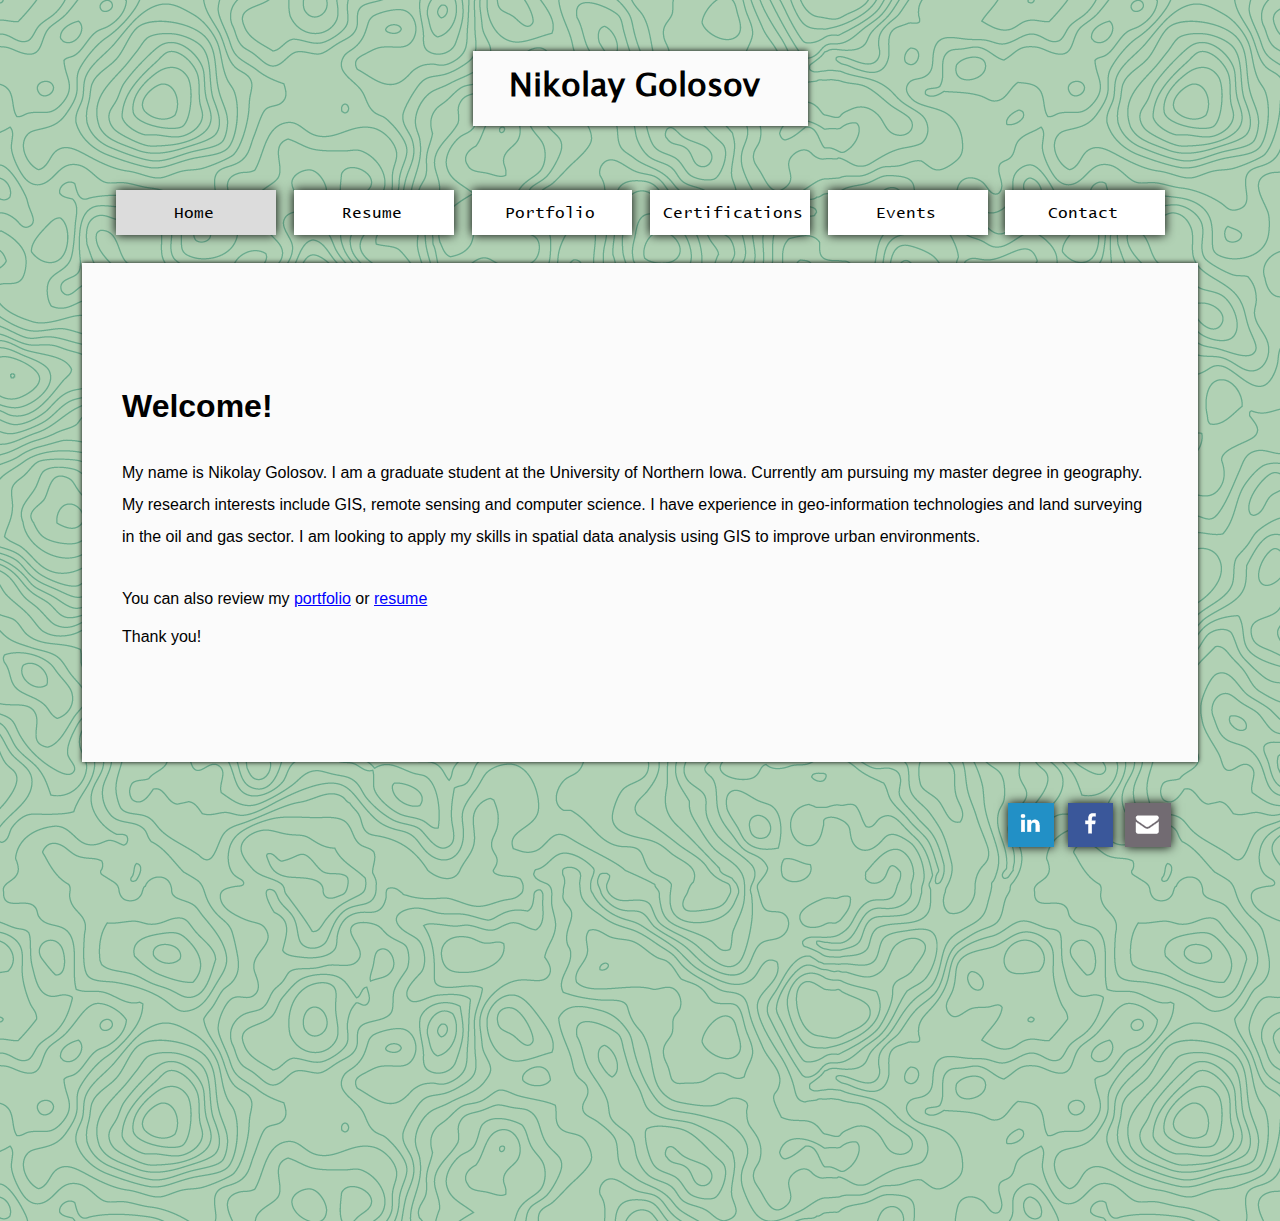
<file: index.html>
<!doctype html>
<html lang="en-us">
<head>
<meta charset="utf-8">
<title>Nikolay Golosov - Home</title>
<meta name="viewport" content="width=device-width, initial-scale=1.0">
<link href="golosov.pro.css" rel="stylesheet">
<link href="index.css" rel="stylesheet">
<script src="jquery-1.12.4.min.js"></script>
<script src="wwb14.min.js"></script>
</head>
<body>
<div id="container">
<div id="Layer1">
<div id="Layer1_Container">
<div id="wb_Heading1">
<h1 id="Heading1" class="h1">Nikolay Golosov</h1></div>
</div>
</div>
<div id="Layer2" onmouseover="ShowObject('Layer0', 0);return false;">
<div id="wb_Text7">
<span style="color:#000000;font-family:Arial;font-size:32px;line-height:37px;"><strong>Welcome!<br></strong></span><span style="color:#000000;font-family:Arial;font-size:16px;line-height:32px;"><br></span><span style="color:#000000;font-family:Arial;font-size:16px;line-height:32px;">My name is Nikolay Golosov. I am a graduate student at the University of Northern Iowa. Currently am pursuing my master degree in geography. My research interests include GIS, remote sensing and computer science. I have experience in geo-information technologies and land surveying in the oil and gas sector. I am looking to apply my skills in spatial data analysis using GIS to improve urban environments.</span></div>
<div id="wb_Text1">
<span style="color:#000000;font-family:Arial;font-size:16px;">You can also review my <a href="./portfolio.html">portfolio</a> or <a href="./events.html">resume</a><br><br>Thank you!</span></div>
</div>
<div id="wb_Image1">
<a href="https://www.facebook.com/nikolay.golosov"><img src="images/fb.png" id="Image1" alt=""></a></div>
<div id="wb_Image2">
<a href="https://www.linkedin.com/in/nikolay-golosov/" rel="nofollow"><img src="images/li.png" id="Image2" alt=""></a></div>
<div id="wb_Image3">
<a href="mailto:&#103;&#101;&#111;&#117;&#115;&#101;&#114;&#064;&#103;&#109;&#097;&#105;&#108;&#046;&#099;&#111;&#109;"><img src="images/em.png" id="Image3" alt=""></a></div>
<div id="Layer8" onclick="window.location.href='./contact.html';return false;" class="Menu-hyperlink">
<div id="wb_Text6">
<span style="color:#000000;font-family:'Lucida Console';font-size:16px;">Contact</span></div>
</div>
<div id="Layer4" onclick="window.location.href='./resume.html';return false;" class="Menu-hyperlink">
<div id="wb_Text2">
<span style="color:#000000;font-family:'Lucida Console';font-size:16px;">Resume</span></div>
</div>
<div id="Layer5" onclick="window.location.href='./portfolio.html';return false;" class="Menu-hyperlink">
<div id="wb_Text3">
<span style="color:#000000;font-family:'Lucida Console';font-size:16px;">Portfolio</span></div>
</div>
<div id="Layer7" onclick="window.location.href='./events.html';return false;" class="Menu-hyperlink">
<div id="wb_Text5">
<span style="color:#000000;font-family:'Lucida Console';font-size:16px;">Events</span></div>
</div>
<div id="Layer9" class="Menu-hyperlink-current">
<div id="wb_Text8">
<span style="color:#000000;font-family:'Lucida Console';font-size:16px;">Home</span></div>
</div>
<div id="Layer3" onclick="window.location.href='./certifications.html';return false;" class="Menu-hyperlink">
<div id="wb_Text4">
<span style="color:#000000;font-family:'Lucida Console';font-size:16px;">Certifications</span></div>
</div>
<div id="wb_Text9">
<span style="color:#000000;font-family:Arial;font-size:13px;"> </span></div>
</div>
</body>
</html>
</file>
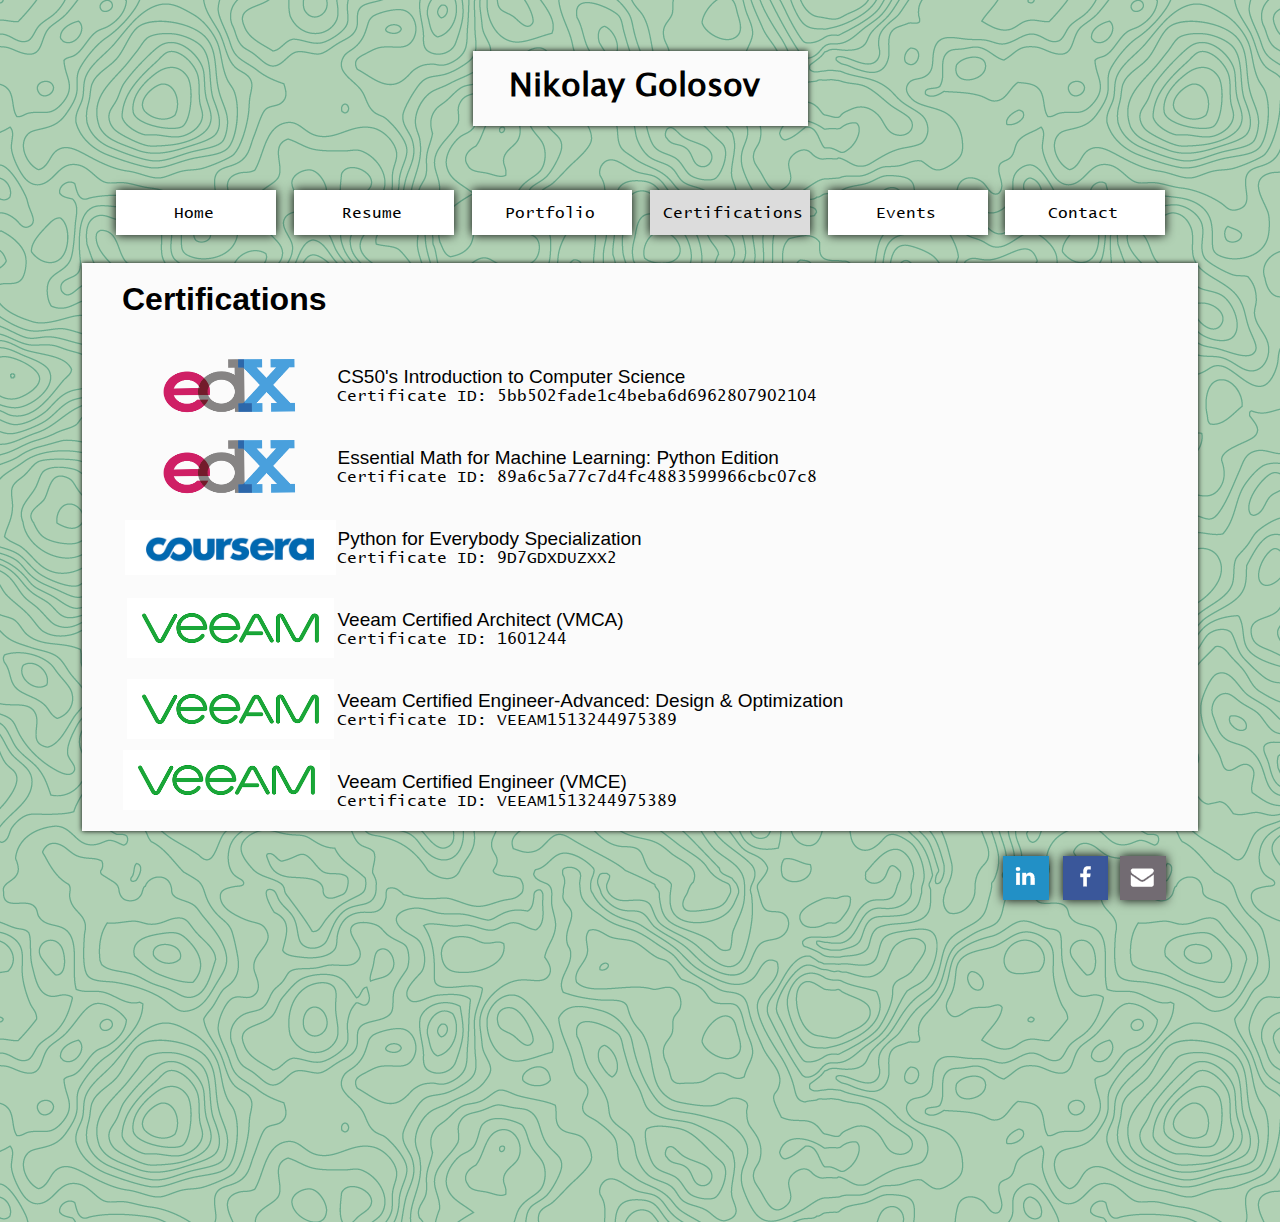
<file: certifications.html>
<!doctype html>
<html lang="en-us">
<head>
<meta charset="utf-8">
<title>Nikolay Golosov - Home</title>
<link href="golosov.pro.css" rel="stylesheet">
<link href="certifications.css" rel="stylesheet">
<script src="jquery-1.12.4.min.js"></script>
<script src="wwb14.min.js"></script>
</head>
<body>
<div id="container">
<div id="Layer1" style="position:absolute;text-align:center;left:458px;top:51px;width:335px;height:75px;z-index:26;">
<div id="Layer1_Container" style="width:335px;position:relative;margin-left:auto;margin-right:auto;text-align:left;">
<div id="wb_Heading1" style="position:absolute;left:36px;top:16px;width:287px;height:42px;z-index:0;">
<h1 id="Heading1" class="h1">Nikolay Golosov</h1></div>
</div>
</div>
<div id="Layer2" style="position:absolute;text-align:left;left:67px;top:263px;width:1116px;height:568px;z-index:27;" onmouseover="ShowObject('Layer3', 0);return false;">
<div id="wb_Text7" style="position:absolute;left:40px;top:17px;width:867px;height:37px;z-index:7;">
<span style="color:#000000;font-family:Arial;font-size:32px;"><strong>Certifications</strong></span></div>
<table style="position:absolute;left:40px;top:81px;width:907px;height:487px;z-index:8;" id="Table1">
<tr>
<td class="cell0"><div id="wb_Image9" style="display:inline-block;width:134px;height:55px;z-index:1;">
<img src="images/edx.png" id="Image9" alt="">
</div>
</td>
<td class="cell1"><span style="color:#000000;font-family:Arial;font-size:19px;line-height:22px;">CS50's Introduction to Computer Science<br></span><span style="color:#000000;font-family:'Lucida Console';font-size:16px;line-height:16px;">Certificate ID: 5bb502fade1c4beba6d6962807902104</span></td>
</tr>
<tr>
<td class="cell0"><div id="wb_Image5" style="display:inline-block;width:134px;height:55px;z-index:2;">
<img src="images/edx.png" id="Image5" alt="">
</div>
</td>
<td class="cell1"><span style="color:#000000;font-family:Arial;font-size:19px;line-height:22px;">Essential Math for Machine Learning: Python Edition<br></span><span style="color:#000000;font-family:'Lucida Console';font-size:16px;line-height:16px;">Certificate ID: 89a6c5a77c7d4fc4883599966cbc07c8</span></td>
</tr>
<tr>
<td class="cell0"><div id="wb_Image4" style="display:inline-block;width:211px;height:55px;z-index:3;">
<img src="images/coursera.png" id="Image4" alt="">
</div>
</td>
<td class="cell1"><span style="color:#000000;font-family:Arial;font-size:19px;line-height:22px;">Python for Everybody Specialization</span><span style="color:#000000;font-family:'Lucida Console';font-size:16px;line-height:16px;"><br>Certificate ID: 9D7GDXDUZXX2</span></td>
</tr>
<tr>
<td class="cell0"><div id="wb_Image6" style="display:inline-block;width:207px;height:60px;z-index:4;">
<img src="images/veeam.png" id="Image6" alt="">
</div>
</td>
<td class="cell1"><span style="color:#000000;font-family:Arial;font-size:19px;line-height:22px;">Veeam Certified Architect (VMCA)</span><span style="color:#000000;font-family:'Lucida Console';font-size:16px;line-height:16px;"><br>Certificate ID: 1601244</span></td>
</tr>
<tr>
<td class="cell0"><div id="wb_Image7" style="display:inline-block;width:207px;height:60px;z-index:5;">
<img src="images/veeam.png" id="Image7" alt="">
</div>
</td>
<td class="cell1"><span style="color:#000000;font-family:Arial;font-size:19px;line-height:22px;">Veeam Certified Engineer-Advanced: Design &amp; Optimization</span><span style="color:#000000;font-family:'Lucida Console';font-size:16px;line-height:16px;"><br>Certificate ID: VEEAM1513244975389</span></td>
</tr>
<tr>
<td class="cell2"><div id="wb_Image8" style="display:inline-block;width:207px;height:60px;z-index:6;">
<img src="images/veeam.png" id="Image8" alt="">
</div>
</td>
<td class="cell1"><span style="color:#000000;font-family:Arial;font-size:19px;line-height:22px;">Veeam Certified Engineer (VMCE)</span><span style="color:#000000;font-family:'Lucida Console';font-size:16px;line-height:16px;"><br>Certificate ID: VEEAM1513244975389</span></td>
</tr>
</table>
</div>
<div id="Layer4" style="position:absolute;text-align:left;left:279px;top:190px;width:160px;height:45px;z-index:28;" onclick="window.location.href='./events.html';return false;" class="Menu-hyperlink">
<div id="wb_Text2" style="position:absolute;left:48px;top:14px;width:64px;height:16px;z-index:9;">
<span style="color:#000000;font-family:'Lucida Console';font-size:16px;">Resume</span></div>
</div>
<div id="Layer5" style="position:absolute;text-align:left;left:457px;top:190px;width:160px;height:45px;z-index:29;" onclick="window.location.href='./portfolio.html';return false;" class="Menu-hyperlink">
<div id="wb_Text3" style="position:absolute;left:33px;top:14px;width:94px;height:16px;z-index:10;">
<span style="color:#000000;font-family:'Lucida Console';font-size:16px;">Portfolio</span></div>
</div>
<div id="Layer6" style="position:absolute;text-align:left;left:635px;top:190px;width:160px;height:45px;z-index:30;" class="Menu-hyperlink-current">
</div>
<div id="wb_Text4" style="position:absolute;left:648px;top:204px;width:154px;height:16px;z-index:31;">
<span style="color:#000000;font-family:'Lucida Console';font-size:16px;">Certifications</span></div>
<div id="Layer7" style="position:absolute;text-align:left;left:813px;top:190px;width:160px;height:45px;z-index:32;" onclick="window.location.href='./events.html';return false;" class="Menu-hyperlink">
<div id="wb_Text5" style="position:absolute;left:48px;top:14px;width:65px;height:16px;z-index:11;">
<span style="color:#000000;font-family:'Lucida Console';font-size:16px;">Events</span></div>
</div>
<div id="Layer8" style="position:absolute;text-align:left;left:990px;top:190px;width:160px;height:45px;z-index:33;" onclick="window.location.href='./contact.html';return false;" class="Menu-hyperlink">
<div id="wb_Text6" style="position:absolute;left:43px;top:14px;width:74px;height:16px;z-index:12;">
<span style="color:#000000;font-family:'Lucida Console';font-size:16px;">Contact</span></div>
</div>
<div id="Layer9" style="position:absolute;text-align:left;left:101px;top:190px;width:160px;height:45px;z-index:34;" onclick="window.location.href='./index.html';return false;" class="Menu-hyperlink">
<div id="wb_Text8" style="position:absolute;left:58px;top:14px;width:44px;height:16px;z-index:13;">
<span style="color:#000000;font-family:'Lucida Console';font-size:16px;">Home</span></div>
</div>
<div id="wb_Image1" style="position:absolute;left:1048px;top:856px;width:45px;height:44px;z-index:35;">
<a href="https://www.facebook.com/nikolay.golosov"><img src="images/fb.png" id="Image1" alt=""></a></div>
<div id="wb_Image2" style="position:absolute;left:988px;top:856px;width:46px;height:44px;z-index:36;">
<a href="https://www.linkedin.com/in/nikolay-golosov/" rel="nofollow"><img src="images/li.png" id="Image2" alt=""></a></div>
<div id="wb_Image3" style="position:absolute;left:1105px;top:856px;width:46px;height:44px;z-index:37;">
<a href="mailto:&#103;&#101;&#111;&#117;&#115;&#101;&#114;&#064;&#103;&#109;&#097;&#105;&#108;&#046;&#099;&#111;&#109;"><img src="images/em.png" id="Image3" alt=""></a></div>
<div id="wb_Text9" style="position:absolute;left:500px;top:1206px;width:250px;height:16px;z-index:38;">
<span style="color:#000000;font-family:Arial;font-size:13px;"> </span></div>
</div>
</body>
</html>
</file>
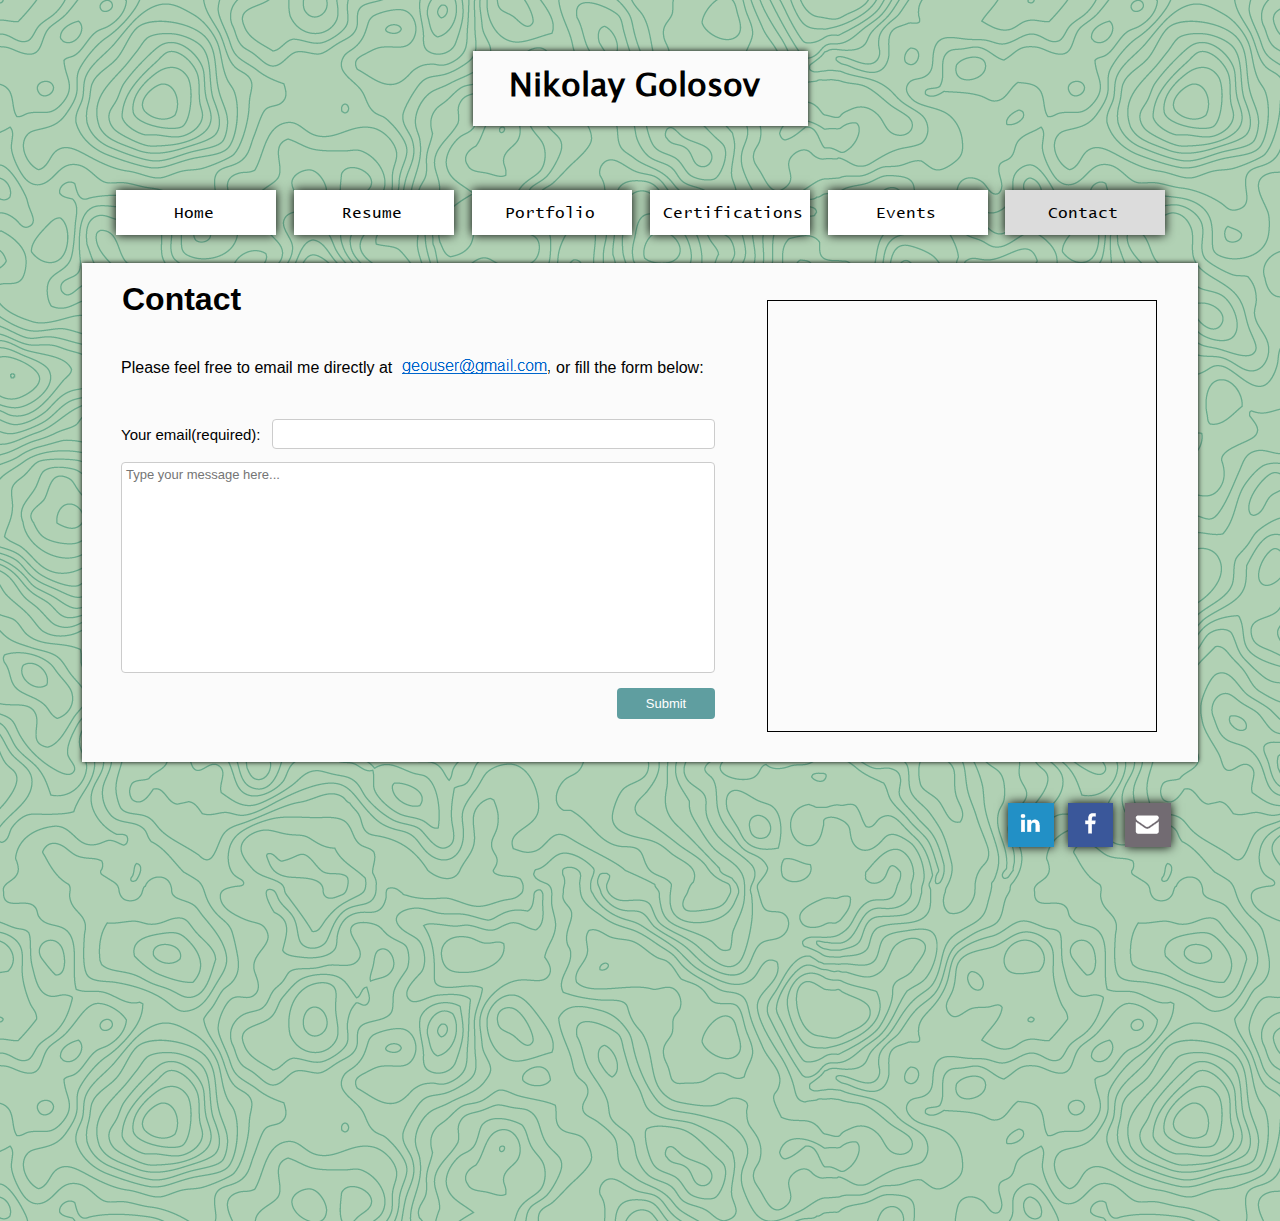
<file: contact.html>
<!doctype html>
<html lang="en-us">
<head>
<meta charset="utf-8">
<title>Nikolay Golosov - Home</title>
<link href="golosov.pro.css" rel="stylesheet">
<link href="contact.css" rel="stylesheet">
<script src="jquery-1.12.4.min.js"></script>
<script src="wwb14.min.js"></script>
</head>
<body>
<div id="container">
<div id="Layer1" style="position:absolute;text-align:center;left:458px;top:51px;width:335px;height:75px;z-index:21;">
<div id="Layer1_Container" style="width:335px;position:relative;margin-left:auto;margin-right:auto;text-align:left;">
<div id="wb_Heading1" style="position:absolute;left:36px;top:16px;width:287px;height:42px;z-index:0;">
<h1 id="Heading1" class="h1">Nikolay Golosov</h1></div>
</div>
</div>
<div id="Layer2" style="position:absolute;text-align:left;left:67px;top:263px;width:1116px;height:499px;z-index:22;" onmouseover="ShowObject('Layer0', 0);return false;">
<div id="wb_Text1" style="position:absolute;left:39px;top:95px;width:280px;height:18px;z-index:5;">
<span style="color:#000000;font-family:Arial;font-size:16px;">Please feel free to email me directly at </span></div>
<div id="wb_Image4" style="position:absolute;left:319px;top:95px;width:151px;height:19px;z-index:6;">
<a href="mailto:&#103;&#101;&#111;&#117;&#115;&#101;&#114;&#064;&#103;&#109;&#097;&#105;&#108;&#046;&#099;&#111;&#109;"><img src="images/email.PNG" id="Image4" alt=""></a></div>
<div id="wb_Text7" style="position:absolute;left:474px;top:95px;width:159px;height:18px;z-index:7;">
<span style="color:#000000;font-family:Arial;font-size:16px;"> or fill the form below:&nbsp; </span></div>
<div id="wb_Text10" style="position:absolute;left:40px;top:17px;width:137px;height:37px;z-index:8;">
<span style="color:#000000;font-family:Arial;font-size:32px;"><strong>Contact</strong></span><span style="color:#000000;font-family:Arial;font-size:16px;"><strong> </strong></span></div>
<div id="wb_Form1" style="position:absolute;left:39px;top:141px;width:594px;height:328px;z-index:9;">
<form name="email" method="post" action="&#104;&#116;&#116;&#112;&#115;://&#102;&#111;&#114;&#109;&#115;&#112;&#114;&#101;&#101;&#046;&#105;&#111;/&#103;&#101;&#111;&#117;&#115;&#101;&#114;&#064;&#103;&#109;&#097;&#105;&#108;&#046;&#099;&#111;&#109;" enctype="multipart/form-data" id="Form1">
<input type="email" id="Editbox1" style="position:absolute;left:151px;top:15px;width:433px;height:20px;z-index:1;" name="email" value="" spellcheck="false">
<input type="submit" id="Button1" name="" value="Submit" class="GreenButtons" style="position:absolute;left:496px;top:284px;width:98px;height:31px;z-index:2;">
<textarea name="message" id="TextArea1" style="position:absolute;left:0px;top:58px;width:584px;height:201px;z-index:3;" rows="11" cols="94" spellcheck="false" placeholder="Type your message here..."></textarea>
<div id="wb_Text19" style="position:absolute;left:0px;top:22px;width:142px;height:17px;z-index:4;">
<span style="color:#000000;font-family:Arial;font-size:15px;">Your email(required):</span></div>
</form>
</div>
<div id="Html1" style="position:absolute;left:685px;top:37px;width:388px;height:430px;z-index:10">
<iframe width="388" height="430" frameborder="0" scrolling="no" marginheight="0" marginwidth="0" src="https://www.openstreetmap.org/export/embed.html?bbox=-92.4877166748047%2C42.50042138783611%2C-92.43106842041017%2C42.530567320457656&amp;layer=mapnik&amp;marker=42.515496171892444%2C-92.45939254760742" style="border: 1px solid black"></iframe></div>
</div>
<div id="wb_Image1" style="position:absolute;left:1053px;top:803px;width:45px;height:44px;z-index:23;">
<a href="https://www.facebook.com/nikolay.golosov"><img src="images/fb.png" id="Image1" alt=""></a></div>
<div id="wb_Image2" style="position:absolute;left:993px;top:803px;width:46px;height:44px;z-index:24;">
<a href="https://www.linkedin.com/in/nikolay-golosov/" rel="nofollow"><img src="images/li.png" id="Image2" alt=""></a></div>
<div id="wb_Image3" style="position:absolute;left:1110px;top:803px;width:46px;height:44px;z-index:25;">
<a href="mailto:&#103;&#101;&#111;&#117;&#115;&#101;&#114;&#064;&#103;&#109;&#097;&#105;&#108;&#046;&#099;&#111;&#109;"><img src="images/em.png" id="Image3" alt=""></a></div>
<div id="Layer8" style="position:absolute;text-align:left;left:990px;top:190px;width:160px;height:45px;z-index:26;" class="Menu-hyperlink-current">
<div id="wb_Text6" style="position:absolute;left:43px;top:14px;width:74px;height:16px;z-index:11;">
<span style="color:#000000;font-family:'Lucida Console';font-size:16px;">Contact</span></div>
</div>
<div id="Layer4" style="position:absolute;text-align:left;left:279px;top:190px;width:160px;height:45px;z-index:27;" onclick="window.location.href='./resume.html';return false;" class="Menu-hyperlink">
<div id="wb_Text2" style="position:absolute;left:48px;top:14px;width:64px;height:16px;z-index:12;">
<span style="color:#000000;font-family:'Lucida Console';font-size:16px;">Resume</span></div>
</div>
<div id="Layer5" style="position:absolute;text-align:left;left:457px;top:190px;width:160px;height:45px;z-index:28;" onclick="window.location.href='./portfolio.html';return false;" class="Menu-hyperlink">
<div id="wb_Text3" style="position:absolute;left:33px;top:14px;width:94px;height:16px;z-index:13;">
<span style="color:#000000;font-family:'Lucida Console';font-size:16px;">Portfolio</span></div>
</div>
<div id="Layer7" style="position:absolute;text-align:left;left:813px;top:190px;width:160px;height:45px;z-index:29;" onclick="window.location.href='./events.html';return false;" class="Menu-hyperlink">
<div id="wb_Text5" style="position:absolute;left:48px;top:14px;width:65px;height:16px;z-index:14;">
<span style="color:#000000;font-family:'Lucida Console';font-size:16px;">Events</span></div>
</div>
<div id="Layer9" style="position:absolute;text-align:left;left:101px;top:190px;width:160px;height:45px;z-index:30;" onclick="window.location.href='./index.html';return false;" class="Menu-hyperlink">
<div id="wb_Text8" style="position:absolute;left:58px;top:14px;width:44px;height:16px;z-index:15;">
<span style="color:#000000;font-family:'Lucida Console';font-size:16px;">Home</span></div>
</div>
<div id="Layer3" style="position:absolute;text-align:left;left:635px;top:190px;width:160px;height:45px;z-index:31;" onclick="window.location.href='./certifications.html';return false;" class="Menu-hyperlink">
<div id="wb_Text4" style="position:absolute;left:13px;top:14px;width:147px;height:16px;z-index:16;">
<span style="color:#000000;font-family:'Lucida Console';font-size:16px;">Certifications</span></div>
</div>
<div id="wb_Text9" style="position:absolute;left:500px;top:1205px;width:250px;height:16px;z-index:32;">
<span style="color:#000000;font-family:Arial;font-size:13px;"> </span></div>
</div>
</body>
</html>
</file>
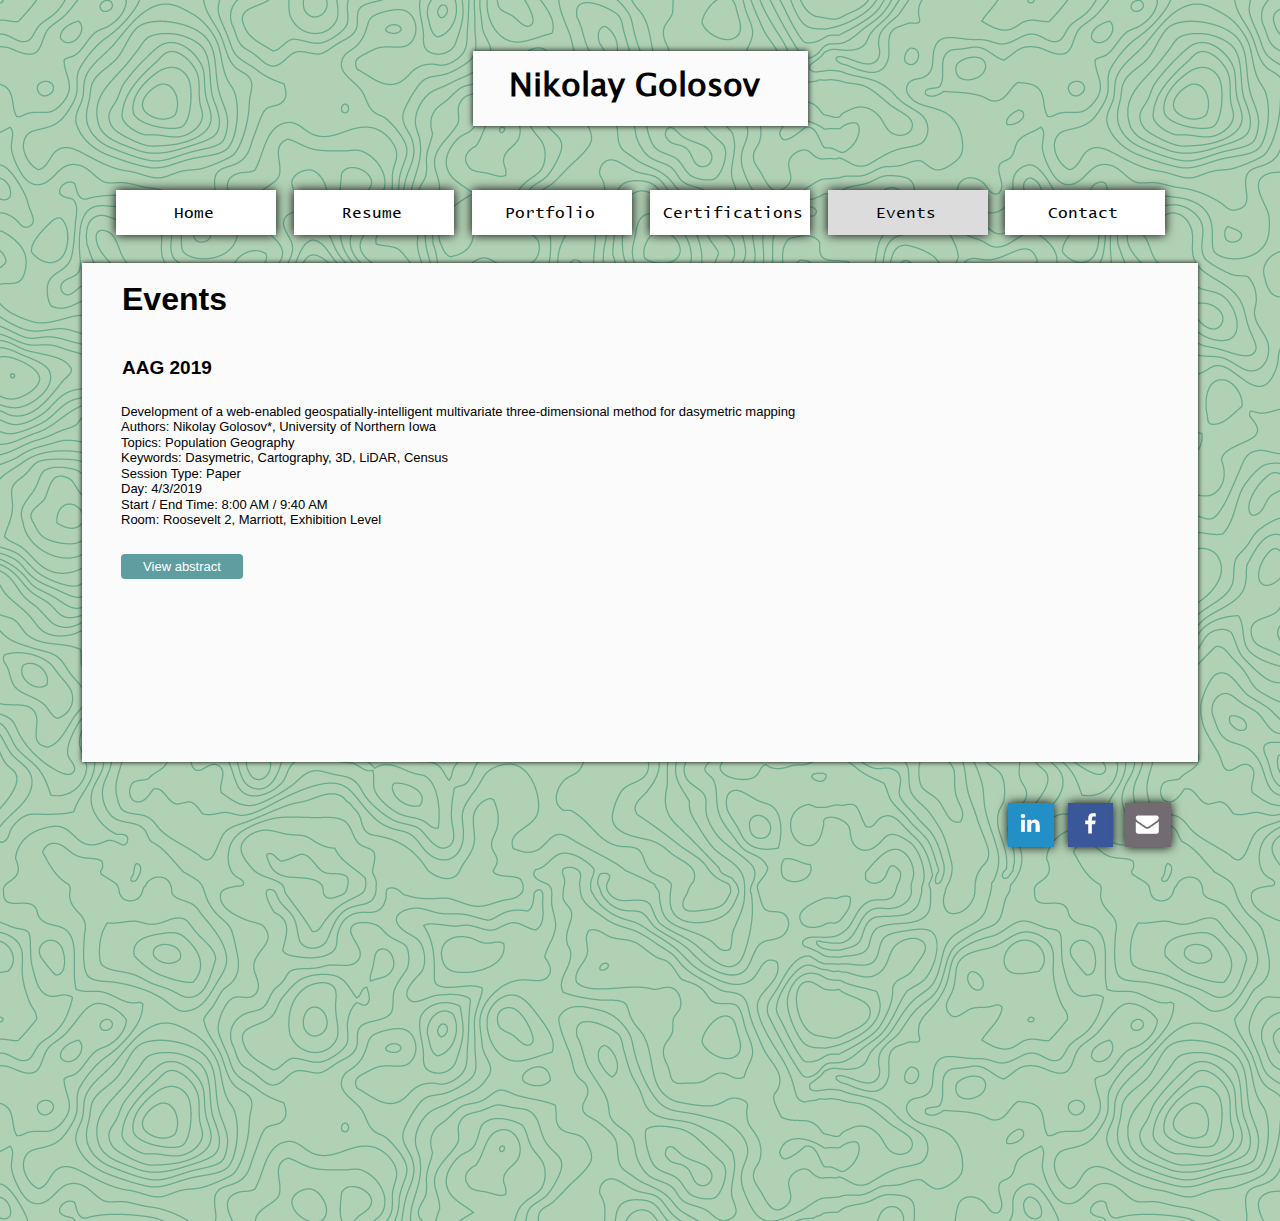
<file: events.html>
<!doctype html>
<html lang="en-us">
<head>
<meta charset="utf-8">
<title>Nikolay Golosov - Home</title>
<link href="golosov.pro.css" rel="stylesheet">
<link href="events.css" rel="stylesheet">
<script src="jquery-1.12.4.min.js"></script>
<script src="wwb14.min.js"></script>
</head>
<body>
<div id="container">
<div id="Layer1" style="position:absolute;text-align:center;left:458px;top:51px;width:335px;height:75px;z-index:10;">
<div id="Layer1_Container" style="width:335px;position:relative;margin-left:auto;margin-right:auto;text-align:left;">
<div id="wb_Heading1" style="position:absolute;left:36px;top:16px;width:287px;height:42px;z-index:0;">
<h1 id="Heading1" class="h1">Nikolay Golosov</h1></div>
</div>
</div>
<div id="Layer2" style="position:absolute;text-align:left;left:67px;top:263px;width:1116px;height:499px;z-index:11;" onmouseover="ShowObject('Layer0', 0);return false;">
<div id="wb_Text7" style="position:absolute;left:40px;top:17px;width:1036px;height:91px;z-index:1;">
<span style="color:#000000;font-family:Arial;font-size:32px;"><strong>Events</strong></span><h1><br></h1><span style="color:#000000;font-family:'Lucida Console';font-size:16px;"><br></span><h5>AAG 2019<br></h5></div>
<div id="wb_Text1" style="position:absolute;left:39px;top:141px;width:679px;height:128px;z-index:2;">
<span style="color:#000000;font-family:Arial;font-size:13px;">Development of a web-enabled geospatially-intelligent multivariate three-dimensional method for dasymetric mapping<br>Authors: Nikolay Golosov*, University of Northern Iowa <br>Topics: Population Geography<br>Keywords: Dasymetric, Cartography, 3D, LiDAR, Census <br>Session Type: Paper <br>Day: 4/3/2019<br>Start / End Time: 8:00 AM / 9:40 AM<br>Room: Roosevelt 2, Marriott, Exhibition Level</span></div>
<input type="button" id="Button3" onclick="window.location.href='https://aag.secure-abstracts.com/AAG%20Annual%20Meeting%202019/abstracts-gallery/22238';return false;" name="" value="View abstract" class="GreenButtons" style="position:absolute;left:39px;top:291px;width:122px;height:25px;z-index:3;">
</div>
<div id="wb_Image1" style="position:absolute;left:1053px;top:803px;width:45px;height:44px;z-index:12;">
<a href="https://www.facebook.com/nikolay.golosov"><img src="images/fb.png" id="Image1" alt=""></a></div>
<div id="wb_Image2" style="position:absolute;left:993px;top:803px;width:46px;height:44px;z-index:13;">
<a href="https://www.linkedin.com/in/nikolay-golosov/" rel="nofollow"><img src="images/li.png" id="Image2" alt=""></a></div>
<div id="wb_Image3" style="position:absolute;left:1110px;top:803px;width:46px;height:44px;z-index:14;">
<a href="mailto:&#103;&#101;&#111;&#117;&#115;&#101;&#114;&#064;&#103;&#109;&#097;&#105;&#108;&#046;&#099;&#111;&#109;"><img src="images/em.png" id="Image3" alt=""></a></div>
<div id="Layer8" style="position:absolute;text-align:left;left:990px;top:190px;width:160px;height:45px;z-index:15;" onclick="window.location.href='./contact.html';return false;" class="Menu-hyperlink">
<div id="wb_Text6" style="position:absolute;left:43px;top:14px;width:74px;height:16px;z-index:4;">
<span style="color:#000000;font-family:'Lucida Console';font-size:16px;">Contact</span></div>
</div>
<div id="Layer4" style="position:absolute;text-align:left;left:279px;top:190px;width:160px;height:45px;z-index:16;" onclick="window.location.href='./resume.html';return false;" class="Menu-hyperlink">
<div id="wb_Text2" style="position:absolute;left:48px;top:14px;width:64px;height:16px;z-index:5;">
<span style="color:#000000;font-family:'Lucida Console';font-size:16px;">Resume</span></div>
</div>
<div id="Layer5" style="position:absolute;text-align:left;left:457px;top:190px;width:160px;height:45px;z-index:17;" onclick="window.location.href='./portfolio.html';return false;" class="Menu-hyperlink">
<div id="wb_Text3" style="position:absolute;left:33px;top:14px;width:94px;height:16px;z-index:6;">
<span style="color:#000000;font-family:'Lucida Console';font-size:16px;">Portfolio</span></div>
</div>
<div id="Layer7" style="position:absolute;text-align:left;left:813px;top:190px;width:160px;height:45px;z-index:18;" class="Menu-hyperlink-current">
<div id="wb_Text5" style="position:absolute;left:48px;top:14px;width:65px;height:16px;z-index:7;">
<span style="color:#000000;font-family:'Lucida Console';font-size:16px;">Events</span></div>
</div>
<div id="Layer9" style="position:absolute;text-align:left;left:101px;top:190px;width:160px;height:45px;z-index:19;" onclick="window.location.href='./index.html';return false;" class="Menu-hyperlink">
<div id="wb_Text8" style="position:absolute;left:58px;top:14px;width:44px;height:16px;z-index:8;">
<span style="color:#000000;font-family:'Lucida Console';font-size:16px;">Home</span></div>
</div>
<div id="Layer3" style="position:absolute;text-align:left;left:635px;top:190px;width:160px;height:45px;z-index:20;" onclick="window.location.href='./certifications.html';return false;" class="Menu-hyperlink">
<div id="wb_Text4" style="position:absolute;left:13px;top:14px;width:147px;height:16px;z-index:9;">
<span style="color:#000000;font-family:'Lucida Console';font-size:16px;">Certifications</span></div>
</div>
<div id="wb_Text9" style="position:absolute;left:500px;top:1205px;width:250px;height:16px;z-index:21;">
<span style="color:#000000;font-family:Arial;font-size:13px;"> </span></div>
</div>
</body>
</html>
</file>
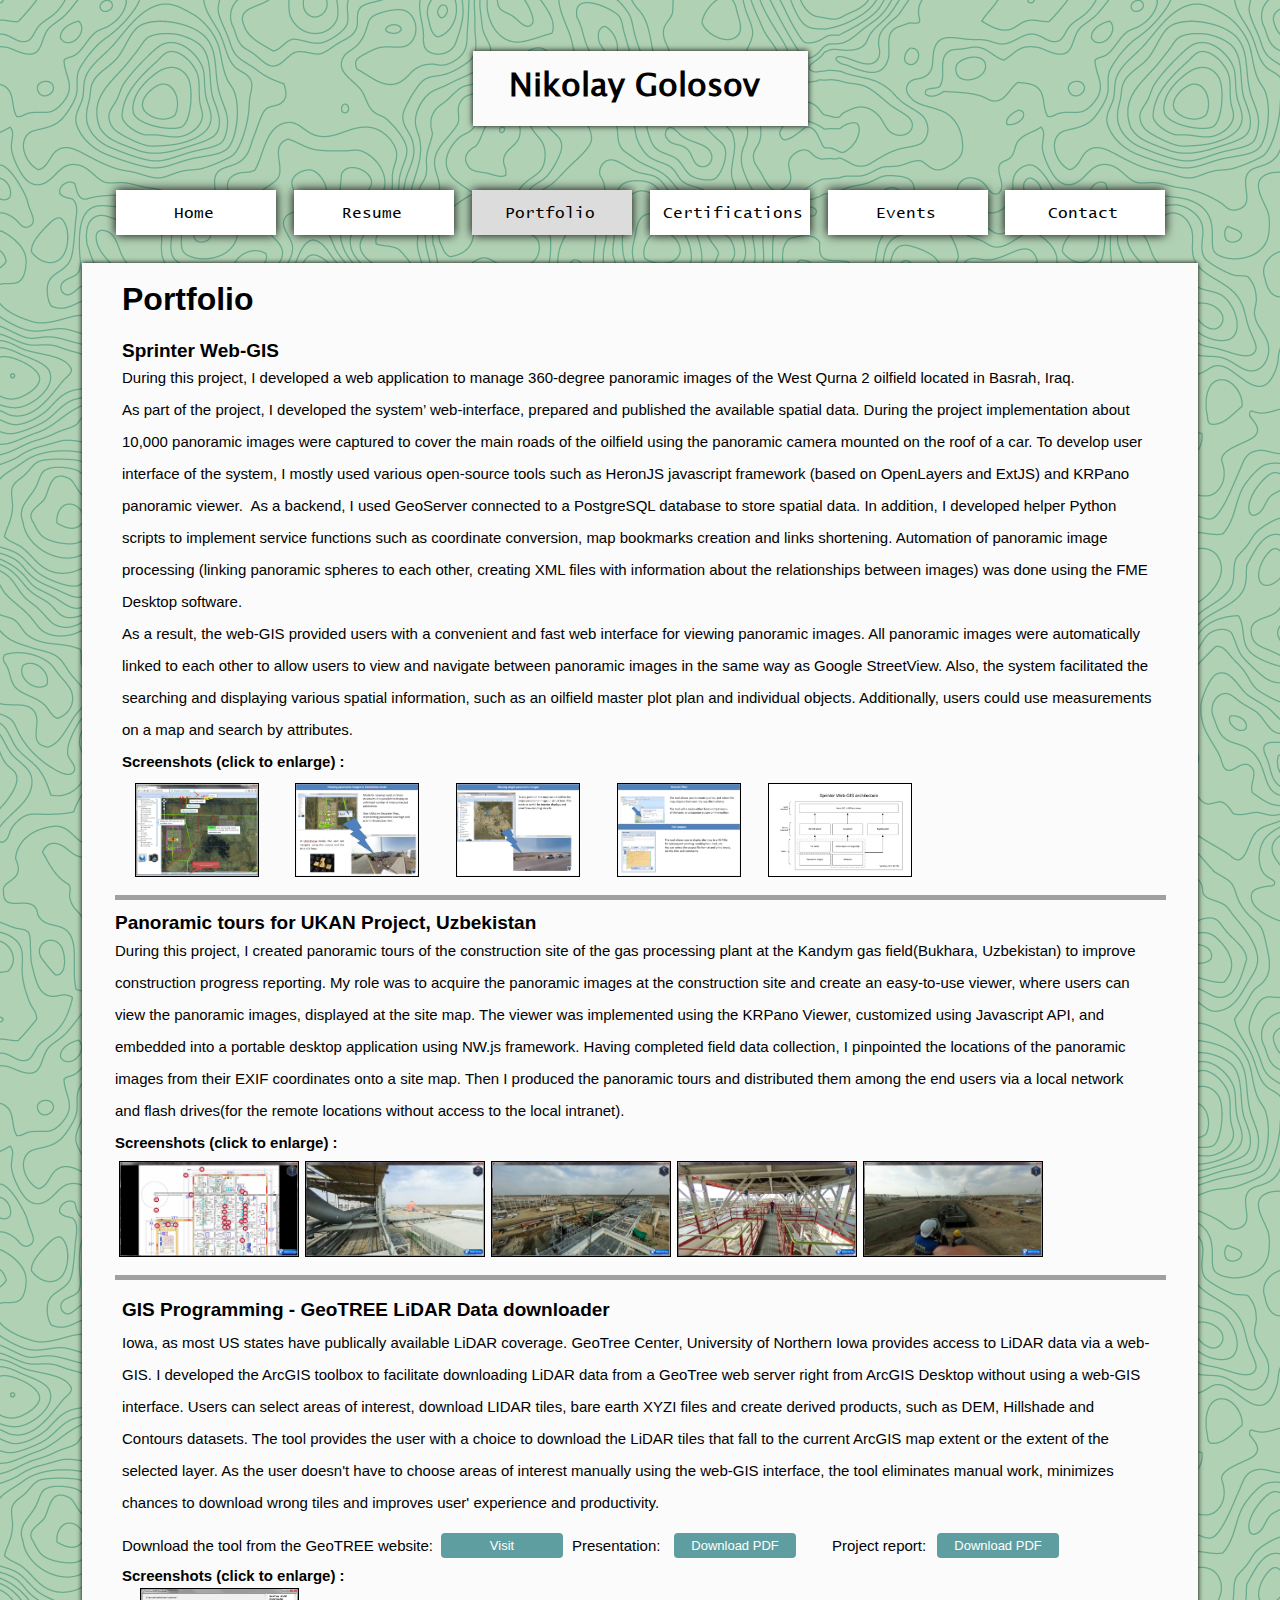
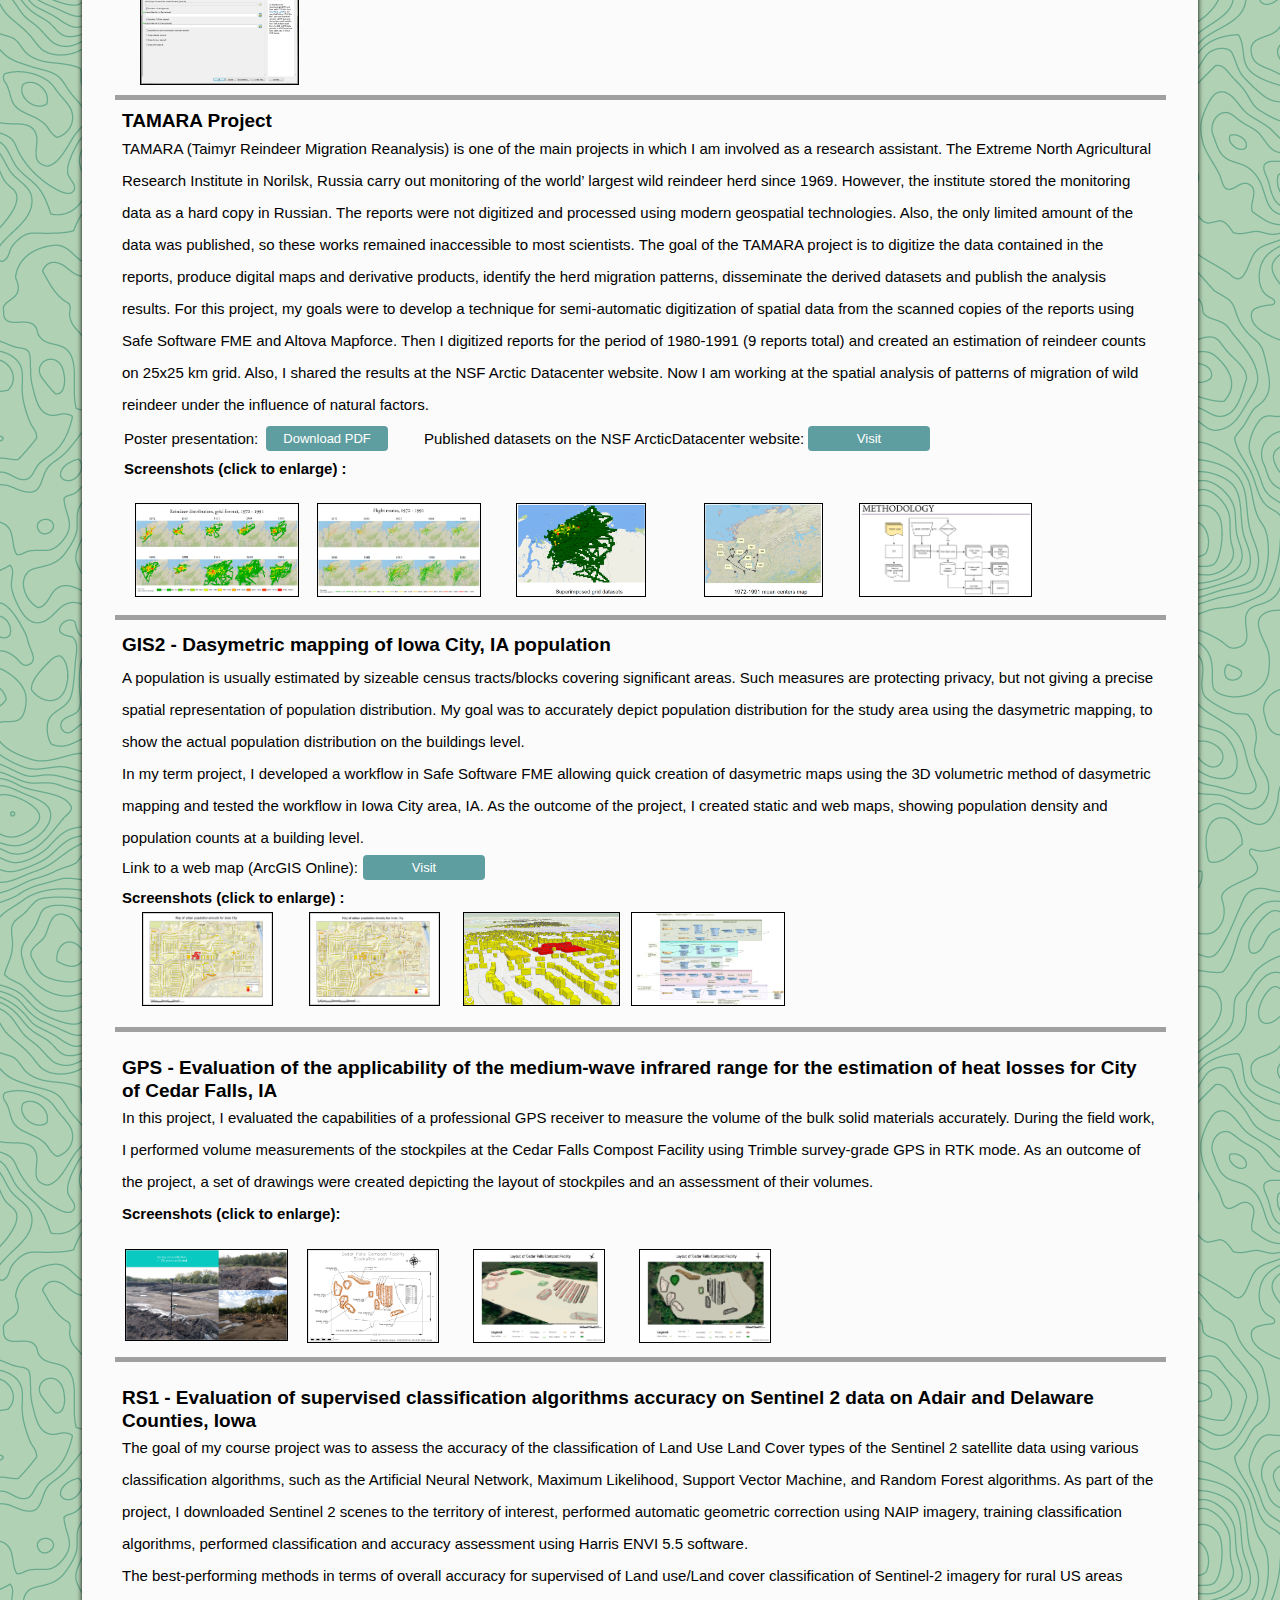
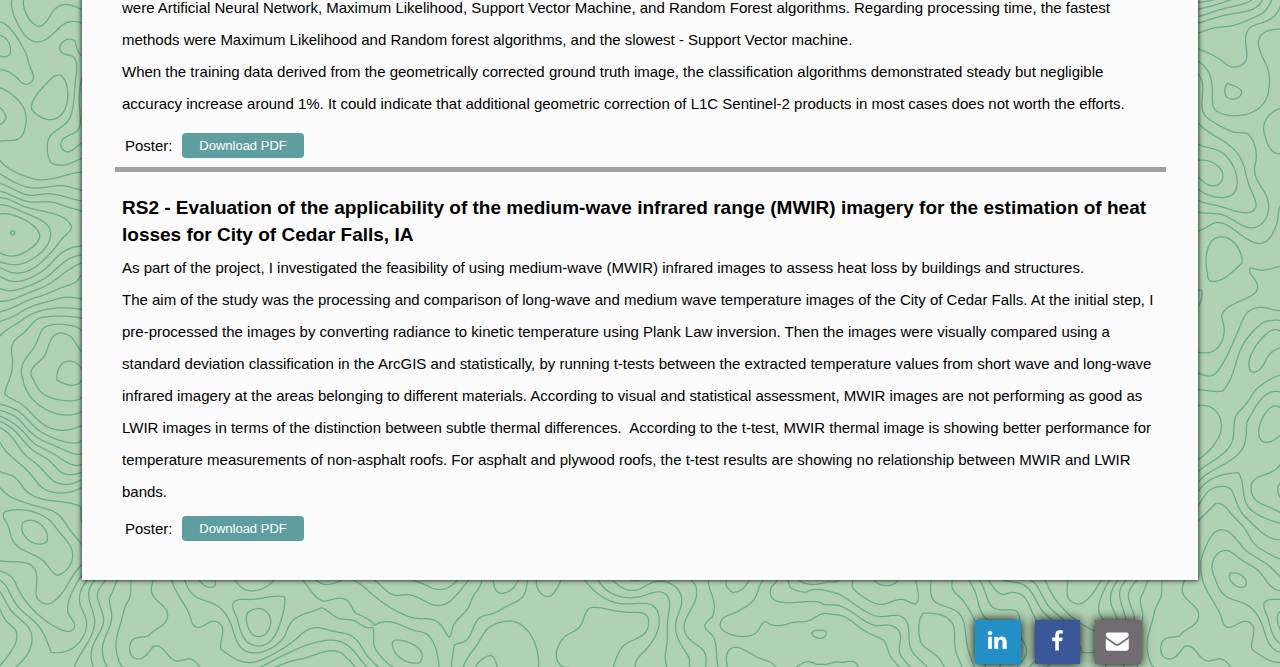
<file: portfolio.html>
<!doctype html>
<html lang="en-us">
<head>
<meta charset="utf-8">
<title>Nikolay Golosov - Home</title>
<link href="golosov.pro.css" rel="stylesheet">
<link href="portfolio.css" rel="stylesheet">
<script src="jquery-1.12.4.min.js"></script>
<script src="./prototype.js"></script>
<script src="./scriptaculous.js?load=effects"></script>
<script src="./lightbox.js"></script>
<link rel="stylesheet" href="./lightbox.css" media="screen" />
<script src="wwb14.min.js"></script>
</head>
<body>
<div id="container">
<div id="Layer1" style="position:absolute;text-align:center;left:458px;top:51px;width:335px;height:75px;z-index:47;">
<div id="Layer1_Container" style="width:335px;position:relative;margin-left:auto;margin-right:auto;text-align:left;">
<div id="wb_Heading1" style="position:absolute;left:36px;top:16px;width:287px;height:42px;z-index:0;">
<h1 id="Heading1" class="h1">Nikolay Golosov</h1></div>
</div>
</div>
<div id="Layer2" style="position:absolute;text-align:left;left:67px;top:263px;width:1116px;height:3517px;z-index:48;" onmouseover="ShowObject('Layer3', 0);return false;">
<div id="wb_Text11" style="position:absolute;left:40px;top:1032px;width:1036px;height:214px;z-index:1;">
<h5>GIS Programming - GeoTREE LiDAR Data downloader</h5><span style="color:#000000;font-family:Arial;font-size:15px;line-height:32px;"><br></span><span style="color:#000000;font-family:Arial;font-size:15px;line-height:32px;">Iowa, as most US states have publically available LiDAR coverage. GeoTree Center, University of Northern Iowa provides access to LiDAR data via a web-GIS. I developed the ArcGIS toolbox to facilitate downloading LiDAR data from a GeoTree web server right from ArcGIS Desktop without using a web-GIS interface. Users can select areas of interest, download LIDAR tiles, bare earth XYZI files and create derived products, such as DEM, Hillshade and Contours datasets. The tool provides the user with a choice to download the LiDAR tiles that fall to the current ArcGIS map extent or the extent of the selected layer. As the user doesn't have to choose areas of interest manually using the web-GIS interface, the tool eliminates manual work, minimizes chances to download wrong tiles and improves user' experience and productivity.</span></div>
<div id="wb_Text10" style="position:absolute;left:40px;top:1967px;width:1036px;height:214px;z-index:2;">
<h5>GIS2 - Dasymetric mapping of Iowa City, IA population</h5><span style="color:#000000;font-family:Arial;font-size:15px;line-height:32px;"><br></span><span style="color:#000000;font-family:Arial;font-size:15px;line-height:32px;">A population is usually estimated by sizeable census tracts/blocks covering significant areas. Such measures are protecting privacy, but not giving a precise spatial representation of population distribution. My goal was to accurately depict population distribution for the study area using the dasymetric mapping, to show the actual population distribution on the buildings level.&nbsp; <br>In my term project, I developed a workflow in Safe Software FME allowing quick creation of dasymetric maps using the 3D volumetric method of dasymetric mapping and tested the workflow in Iowa City area, IA. As the outcome of the project, I created static and web maps, showing population density and population counts at a building level.</span></div>
<div id="wb_Text14" style="position:absolute;left:40px;top:2394px;width:1036px;height:172px;z-index:3;">
<h5>GPS - Evaluation of the applicability of the medium-wave infrared range for the estimation of heat losses for City of Cedar Falls, IA<br></h5><span style="color:#000000;font-family:Arial;font-size:15px;line-height:32px;">In this project, I evaluated the capabilities of a professional GPS receiver to measure the volume of the bulk solid materials accurately. During the field work, I performed volume measurements of the stockpiles at the Cedar Falls Compost Facility using Trimble survey-grade GPS in RTK mode. As an outcome of the project, a set of drawings were created depicting the layout of stockpiles and an assessment of their volumes.<br><strong>Screenshots (click to enlarge):</strong></span></div>
<div id="wb_Text8" style="position:absolute;left:33px;top:649px;width:1036px;height:246px;z-index:4;">
<h5>Panoramic tours for UKAN Project, Uzbekistan<br></h5><span style="color:#000000;font-family:Arial;font-size:15px;line-height:32px;">During this project, I created panoramic tours of the construction site of the gas processing plant at the Kandym gas field(Bukhara, Uzbekistan) to improve construction progress reporting. My role was to acquire the panoramic images at the construction site and create an easy-to-use viewer, where users can view the panoramic images, displayed at the site map. The viewer was implemented using the KRPano Viewer, customized using Javascript API, and embedded into a portable desktop application using NW.js framework. Having completed field data collection, I pinpointed the locations of the panoramic images from their EXIF coordinates onto a site map. Then I produced the panoramic tours and distributed them among the end users via a local network and flash drives(for the remote locations without access to the local intranet).<br><strong>Screenshots (click to enlarge) :</strong></span></div>
<hr id="Line1" style="position:absolute;left:33px;top:632px;width:1051px;z-index:5;">
<div id="wb_Extension2" style="position:absolute;left:32px;top:895px;width:934px;height:102px;z-index:6;">
<table width="100%" border="0" cellpadding="0" cellspacing="3">
<tr>
<td align="left" valign="top" width="183" height="96"><table border="0" cellpadding="0" cellspacing="0">
<tr><td align="center" valign="top" width="183" height="96"><a href="images/ukan_1.jpg" rel="lightbox[id27]" title="Main screen"><img border="1" alt="Main screen" title="Main screen" src="images/ukan_1.jpg" width="178" height="94" style="border-color:#000000;"></a></td></tr></table>
</td>
<td align="left" valign="top" width="183" height="96"><table border="0" cellpadding="0" cellspacing="0">
<tr><td align="center" valign="top" width="183" height="96"><a href="images/ukan_2.jpg" rel="lightbox[id27]" title="Panoramic view 1"><img border="1" alt="Panoramic view 1" title="Panoramic view 1" src="images/ukan_2.jpg" width="178" height="94" style="border-color:#000000;"></a></td></tr></table>
</td>
<td align="left" valign="top" width="183" height="96"><table border="0" cellpadding="0" cellspacing="0">
<tr><td align="center" valign="top" width="183" height="96"><a href="images/ukan_3.jpg" rel="lightbox[id27]" title="Panoramic view 2"><img border="1" alt="Panoramic view 2" title="Panoramic view 2" src="images/ukan_3.jpg" width="178" height="94" style="border-color:#000000;"></a></td></tr></table>
</td>
<td align="left" valign="top" width="183" height="96"><table border="0" cellpadding="0" cellspacing="0">
<tr><td align="center" valign="top" width="183" height="96"><a href="images/ukan_4.jpg" rel="lightbox[id27]" title="Panoramic view 3"><img border="1" alt="Panoramic view 3" title="Panoramic view 3" src="images/ukan_4.jpg" width="178" height="94" style="border-color:#000000;"></a></td></tr></table>
</td>
<td align="left" valign="top" width="183" height="96"><table border="0" cellpadding="0" cellspacing="0">
<tr><td align="center" valign="top" width="183" height="96"><a href="images/ukan_5.jpg" rel="lightbox[id27]" title="Panoramic view 4"><img border="1" alt="Panoramic view 4" title="Panoramic view 4" src="images/ukan_5.jpg" width="178" height="94" style="border-color:#000000;"></a></td></tr></table>
</td>
</tr>
</table>
</div>
<hr id="Line2" style="position:absolute;left:33px;top:1012px;width:1051px;z-index:7;">
<div id="wb_Extension3" style="position:absolute;left:43px;top:1322px;width:188px;height:103px;z-index:8;">
<table width="100%" border="0" cellpadding="0" cellspacing="3">
<tr>
<td align="left" valign="top" width="182" height="97"><table border="0" cellpadding="0" cellspacing="0">
<tr><td align="center" valign="top" width="182" height="97"><a href="images/Lidar_down_1.jpg" rel="lightbox" title="Lidar downloader main screen"><img border="1" alt="Lidar downloader main screen" title="Lidar downloader main screen" src="images/Lidar_down_1.jpg" width="157" height="95" style="border-color:#000000;"></a></td></tr></table>
</td>
</tr>
</table>
</div>
<hr id="Line3" style="position:absolute;left:33px;top:1432px;width:1051px;z-index:9;">
<div id="wb_Extension5" style="position:absolute;left:40px;top:2246px;width:671px;height:100px;z-index:10;">
<table width="100%" border="0" cellpadding="0" cellspacing="3">
<tr>
<td align="left" valign="top" width="164" height="94"><table border="0" cellpadding="0" cellspacing="0">
<tr><td align="center" valign="top" width="164" height="94"><a href="images/gis2_1.PNG" rel="lightbox[id20]" title="Dasymetric map 1"><img border="1" alt="Dasymetric map 1" title="Dasymetric map 1" src="images/gis2_1.PNG" width="129" height="92" style="border-color:#000000;"></a></td></tr></table>
</td>
<td align="left" valign="top" width="164" height="94"><table border="0" cellpadding="0" cellspacing="0">
<tr><td align="center" valign="top" width="164" height="94"><a href="images/gis2_3.PNG" rel="lightbox[id20]" title="Dasymetric map 2"><img border="1" alt="Dasymetric map 2" title="Dasymetric map 2" src="images/gis2_3.PNG" width="129" height="92" style="border-color:#000000;"></a></td></tr></table>
</td>
<td align="left" valign="top" width="164" height="94"><table border="0" cellpadding="0" cellspacing="0">
<tr><td align="center" valign="top" width="164" height="94"><a href="images/gis2_4.png" rel="lightbox[id20]" title="3D view"><img border="1" alt="3D view" title="3D view" src="images/gis2_4.png" width="155" height="92" style="border-color:#000000;"></a></td></tr></table>
</td>
<td align="left" valign="top" width="164" height="94"><table border="0" cellpadding="0" cellspacing="0">
<tr><td align="center" valign="top" width="164" height="94"><a href="images/gis2_2.PNG" rel="lightbox[id20]" title="FME workspace"><img border="1" alt="FME workspace" title="FME workspace" src="images/gis2_2.PNG" width="152" height="92" style="border-color:#000000;"></a></td></tr></table>
</td>
</tr>
</table>
</div>
<div id="wb_Extension6" style="position:absolute;left:40px;top:2583px;width:667px;height:100px;z-index:11;">
<table width="100%" border="0" cellpadding="0" cellspacing="3">
<tr>
<td align="left" valign="top" width="163" height="94"><table border="0" cellpadding="0" cellspacing="0">
<tr><td align="center" valign="top" width="163" height="94"><a href="images/gps_4.PNG" rel="lightbox[id40]" title="Field data collection"><img border="1" alt="Field data collection" title="Field data collection" src="images/gps_4.PNG" width="161" height="90" style="border-color:#000000;"></a></td></tr></table>
</td>
<td align="left" valign="top" width="163" height="94"><table border="0" cellpadding="0" cellspacing="0">
<tr><td align="center" valign="top" width="163" height="94"><a href="images/gps_1.png" rel="lightbox[id40]" title="Autocad drawing"><img border="1" alt="Autocad drawing" title="Autocad drawing" src="images/gps_1.png" width="130" height="92" style="border-color:#000000;"></a></td></tr></table>
</td>
<td align="left" valign="top" width="163" height="94"><table border="0" cellpadding="0" cellspacing="0">
<tr><td align="center" valign="top" width="163" height="94"><a href="images/gps_2.png" rel="lightbox[id40]" title="3D view 1"><img border="1" alt="3D view 1" title="3D view 1" src="images/gps_2.png" width="130" height="92" style="border-color:#000000;"></a></td></tr></table>
</td>
<td align="left" valign="top" width="163" height="94"><table border="0" cellpadding="0" cellspacing="0">
<tr><td align="center" valign="top" width="163" height="94"><a href="images/gps_3.png" rel="lightbox[id40]" title="3D view 2"><img border="1" alt="3D view 2" title="3D view 2" src="images/gps_3.png" width="130" height="92" style="border-color:#000000;"></a></td></tr></table>
</td>
</tr>
</table>
</div>
<hr id="Line6" style="position:absolute;left:33px;top:2694px;width:1051px;z-index:12;">
<div id="wb_Text15" style="position:absolute;left:40px;top:2724px;width:1036px;height:332px;z-index:13;">
<h5>RS1 - Evaluation of supervised classification algorithms accuracy on Sentinel 2 data on Adair and Delaware Counties, Iowa<br></h5><span style="color:#000000;font-family:Arial;font-size:15px;line-height:32px;">The goal of my course project was to assess the accuracy of the classification of Land Use Land Cover types of the Sentinel 2 satellite data using various classification algorithms, such as the Artificial Neural Network, Maximum Likelihood, Support Vector Machine, and Random Forest algorithms. As part of the project, I downloaded Sentinel 2 scenes to the territory of interest, performed automatic geometric correction using NAIP imagery, training classification algorithms, performed classification and accuracy assessment using Harris ENVI 5.5 software.<br>The best-performing methods in terms of overall accuracy for supervised of Land use/Land cover classification of Sentinel-2 imagery for rural US areas were Artificial Neural Network, Maximum Likelihood, Support Vector Machine, and Random Forest algorithms. Regarding processing time, the fastest methods were Maximum Likelihood and Random forest algorithms, and the slowest - Support Vector machine.<br>When the training data derived from the geometrically corrected ground truth image, the classification algorithms demonstrated steady but negligible accuracy increase around 1%. It could indicate that additional geometric correction of L1C Sentinel-2 products in most cases does not worth the efforts.</span></div>
<input type="button" id="Button2" onclick="window.location.href='http://golosov.pro/pdf/lidar_downloader_report.pdf';return false;" name="" value="Download PDF" class="GreenButtons" style="position:absolute;left:855px;top:1270px;width:122px;height:25px;z-index:14;">
<input type="button" id="Button1" onclick="window.location.href='http://golosov.pro/pdf/lidar_downloader_ppt.pdf';return false;" name="" value="Download PDF" class="GreenButtons" style="position:absolute;left:592px;top:1270px;width:122px;height:25px;z-index:15;">
<div id="wb_Text16" style="position:absolute;left:40px;top:1274px;width:319px;height:17px;z-index:16;">
<span style="color:#000000;font-family:Arial;font-size:15px;">Download the tool from the GeoTREE website: </span></div>
<input type="button" id="Button3" onclick="window.location.href='http://www.geotree.uni.edu/en/extension/arcgis-geotree-lidar-download-tool/';return false;" name="" value="Visit" class="GreenButtons" style="position:absolute;left:359px;top:1270px;width:122px;height:25px;z-index:17;">
<div id="wb_Text9" style="position:absolute;left:40px;top:1447px;width:1036px;height:310px;z-index:18;">
<h5>TAMARA Project<br></h5><span style="color:#000000;font-family:Arial;font-size:15px;line-height:32px;">TAMARA (Taimyr Reindeer Migration Reanalysis) is one of the main projects in which I am involved as a research assistant. The Extreme North Agricultural Research Institute in Norilsk, Russia carry out monitoring of the world’ largest wild reindeer herd since 1969. However, the institute stored the monitoring data as a hard copy in Russian. The reports were not digitized and processed using modern geospatial technologies. Also, the only limited amount of the data was published, so these works remained inaccessible to most scientists. The goal of the TAMARA project is to digitize the data contained in the reports, produce digital maps and derivative products, identify the herd migration patterns, disseminate the derived datasets and publish the analysis results. For this project, my goals were to develop a technique for semi-automatic digitization of spatial data from the scanned copies of the reports using Safe Software FME and Altova Mapforce. Then I digitized reports for the period of 1980-1991 (9 reports total) and created an estimation of reindeer counts on 25x25 km grid. Also, I shared the results at the NSF Arctic Datacenter website. Now I am working at the spatial analysis of patterns of migration of wild reindeer under the influence of natural factors.</span></div>
<div id="wb_Text18" style="position:absolute;left:42px;top:1797px;width:355px;height:18px;z-index:19;">
<span style="color:#000000;font-family:Arial;font-size:15px;"><strong>Screenshots (click to enlarge) :</strong></span></div>
<div id="wb_Text19" style="position:absolute;left:42px;top:1767px;width:142px;height:17px;z-index:20;">
<span style="color:#000000;font-family:Arial;font-size:15px;">Poster presentation:</span></div>
<input type="button" id="Button5" onclick="window.location.href='http://golosov.pro/pdf/tamara_poster.pdf';return false;" name="" value="Download PDF" class="GreenButtons" style="position:absolute;left:184px;top:1763px;width:122px;height:25px;z-index:21;">
<input type="button" id="Button6" onclick="window.location.href='https://arcticdata.io/catalog/view/urn:uuid:0e975745-1acb-44cf-a878-db1757964d09';return false;" name="" value="Visit" class="GreenButtons" style="position:absolute;left:726px;top:1763px;width:122px;height:25px;z-index:22;">
<div id="wb_Text20" style="position:absolute;left:490px;top:1274px;width:101px;height:17px;z-index:23;">
<span style="color:#000000;font-family:Arial;font-size:15px;">Presentation: </span></div>
<div id="wb_Text21" style="position:absolute;left:750px;top:1274px;width:101px;height:17px;z-index:24;">
<span style="color:#000000;font-family:Arial;font-size:15px;">Project report:</span></div>
<div id="wb_Text12" style="position:absolute;left:342px;top:1767px;width:387px;height:17px;z-index:25;">
<span style="color:#000000;font-family:Arial;font-size:15px;">Published datasets on the NSF ArcticDatacenter website:</span></div>
<div id="wb_Text25" style="position:absolute;left:43px;top:3457px;width:57px;height:17px;z-index:26;">
<span style="color:#000000;font-family:Arial;font-size:15px;">Poster:</span></div>
<input type="button" id="Button9" onclick="window.location.href='http://golosov.pro/pdf/RS2_poster.pdf';return false;" name="" value="Download PDF" class="GreenButtons" style="position:absolute;left:100px;top:3453px;width:122px;height:25px;z-index:27;">
<div id="wb_Text17" style="position:absolute;left:40px;top:1304px;width:319px;height:18px;z-index:28;">
<span style="color:#000000;font-family:Arial;font-size:15px;"><strong>Screenshots (click to enlarge) :</strong></span></div>
<div id="wb_Extension4" style="position:absolute;left:42px;top:1837px;width:914px;height:100px;z-index:29;">
<table width="100%" border="0" cellpadding="0" cellspacing="3">
<tr>
<td align="left" valign="top" width="179" height="94"><table border="0" cellpadding="0" cellspacing="0">
<tr><td align="center" valign="top" width="179" height="94"><a href="images/Tamara_1.PNG" rel="lightbox[id32]" title="Flight routes"><img border="1" alt="Flight routes" title="Flight routes" src="images/Tamara_1.PNG" width="162" height="92" style="border-color:#000000;"></a></td></tr></table>
</td>
<td align="left" valign="top" width="179" height="94"><table border="0" cellpadding="0" cellspacing="0">
<tr><td align="center" valign="top" width="179" height="94"><a href="images/Tamara_2.PNG" rel="lightbox[id32]" title="Grid estimation"><img border="1" alt="Grid estimation" title="Grid estimation" src="images/Tamara_2.PNG" width="162" height="92" style="border-color:#000000;"></a></td></tr></table>
</td>
<td align="left" valign="top" width="179" height="94"><table border="0" cellpadding="0" cellspacing="0">
<tr><td align="center" valign="top" width="179" height="94"><a href="images/Tamara_3.PNG" rel="lightbox[id32]" title="Superimposed grid layers"><img border="1" alt="Superimposed grid layers" title="Superimposed grid layers" src="images/Tamara_3.PNG" width="128" height="92" style="border-color:#000000;"></a></td></tr></table>
</td>
<td align="left" valign="top" width="179" height="94"><table border="0" cellpadding="0" cellspacing="0">
<tr><td align="center" valign="top" width="179" height="94"><a href="images/Tamara_4.PNG" rel="lightbox[id32]" title="Mean centers"><img border="1" alt="Mean centers" title="Mean centers" src="images/Tamara_4.PNG" width="117" height="92" style="border-color:#000000;"></a></td></tr></table>
</td>
<td align="left" valign="top" width="179" height="94"><table border="0" cellpadding="0" cellspacing="0">
<tr><td align="center" valign="top" width="179" height="94"><a href="images/Tamara_5.PNG" rel="lightbox[id32]" title="Workflow diagram"><img border="1" alt="Workflow diagram" title="Workflow diagram" src="images/Tamara_5.PNG" width="171" height="92" style="border-color:#000000;"></a></td></tr></table>
</td>
</tr>
</table>
</div>
<div id="wb_Text22" style="position:absolute;left:40px;top:2226px;width:355px;height:18px;z-index:30;">
<span style="color:#000000;font-family:Arial;font-size:15px;"><strong>Screenshots (click to enlarge) :</strong></span></div>
<div id="wb_Text23" style="position:absolute;left:40px;top:2196px;width:241px;height:17px;z-index:31;">
<span style="color:#000000;font-family:Arial;font-size:15px;">Link to a web map (ArcGIS Online):</span></div>
<input type="button" id="Button7" onclick="window.location.href='https://univnortherniowa.maps.arcgis.com/apps/webappviewer/index.html?id=f234003663a3489594be4016f3b48725';return false;" name="" value="Visit" class="GreenButtons" style="position:absolute;left:281px;top:2192px;width:122px;height:25px;z-index:32;">
<div id="wb_Text24" style="position:absolute;left:43px;top:3074px;width:57px;height:17px;z-index:33;">
<span style="color:#000000;font-family:Arial;font-size:15px;">Poster:</span></div>
<input type="button" id="Button8" onclick="window.location.href='http://golosov.pro/pdf/RS1_poster.pdf';return false;" name="" value="Download PDF" class="GreenButtons" style="position:absolute;left:100px;top:3070px;width:122px;height:25px;z-index:34;">
<div id="wb_Extension1" style="position:absolute;left:33px;top:517px;width:807px;height:100px;z-index:35;">
<table width="100%" border="0" cellpadding="0" cellspacing="3">
<tr>
<td align="left" valign="top" width="157" height="94"><table border="0" cellpadding="0" cellspacing="0">
<tr><td align="center" valign="top" width="157" height="94"><a href="images/sprint_2.PNG" rel="lightbox[id23]" title="Main screen"><img border="1" alt="Main screen" title="Main screen" src="images/sprint_2.PNG" width="122" height="92" style="border-color:#000000;"></a></td></tr></table>
</td>
<td align="left" valign="top" width="157" height="94"><table border="0" cellpadding="0" cellspacing="0">
<tr><td align="center" valign="top" width="157" height="94"><a href="images/sprint_3.PNG" rel="lightbox[id23]" title="Streetview"><img border="1" alt="Streetview" title="Streetview" src="images/sprint_3.PNG" width="122" height="92" style="border-color:#000000;"></a></td></tr></table>
</td>
<td align="left" valign="top" width="157" height="94"><table border="0" cellpadding="0" cellspacing="0">
<tr><td align="center" valign="top" width="157" height="94"><a href="images/sprint_4.PNG" rel="lightbox[id23]" title="Single panorama"><img border="1" alt="Single panorama" title="Single panorama" src="images/sprint_4.PNG" width="122" height="92" style="border-color:#000000;"></a></td></tr></table>
</td>
<td align="left" valign="top" width="157" height="94"><table border="0" cellpadding="0" cellspacing="0">
<tr><td align="center" valign="top" width="157" height="94"><a href="images/sprint_5.PNG" rel="lightbox[id23]" title="View attributes"><img border="1" alt="View attributes" title="View attributes" src="images/sprint_5.PNG" width="122" height="92" style="border-color:#000000;"></a></td></tr></table>
</td>
<td align="left" valign="top" width="157" height="94"><table border="0" cellpadding="0" cellspacing="0">
<tr><td align="center" valign="top" width="157" height="94"><a href="images/sprint_1.png" rel="lightbox[id23]" title="Architecture"><img border="1" alt="Architecture" title="Architecture" src="images/sprint_1.png" width="142" height="92" style="border-color:#000000;"></a></td></tr></table>
</td>
</tr>
</table>
</div>
<hr id="Line5" style="position:absolute;left:33px;top:2364px;width:1051px;z-index:36;">
<hr id="Line7" style="position:absolute;left:33px;top:3104px;width:1051px;z-index:37;">
<hr id="Line4" style="position:absolute;left:33px;top:1952px;width:1051px;z-index:38;">
<div id="wb_Text26" style="position:absolute;left:40px;top:77px;width:1036px;height:422px;z-index:39;">
<span style="color:#000000;font-family:Arial;font-size:19px;line-height:22px;"><strong>Sprinter Web-GIS<br></strong></span><span style="color:#000000;font-family:Arial;font-size:15px;line-height:32px;">During this project, I developed a web application to manage 360-degree panoramic images of the West Qurna 2 oilfield located in Basrah, Iraq.<br>As part of the project, I developed the system’ web-interface, prepared and published the available spatial data. During the project implementation about 10,000 panoramic images were captured to cover the main roads of the oilfield using the panoramic camera mounted on the roof of a car. To develop user interface of the system, I mostly used various open-source tools such as HeronJS javascript framework (based on OpenLayers and ExtJS) and KRPano panoramic viewer.&nbsp; As a backend, I used GeoServer connected to a PostgreSQL database to store spatial data. In addition, I developed helper Python scripts to implement service functions such as coordinate conversion, map bookmarks creation and links shortening. Automation of panoramic image processing (linking panoramic spheres to each other, creating XML files with information about the relationships between images) was done using the FME Desktop software.<br>As a result, the web-GIS provided users with a convenient and fast web interface for viewing panoramic images. All panoramic images were automatically linked to each other to allow users to view and navigate between panoramic images in the same way as Google StreetView. Also, the system facilitated the searching and displaying various spatial information, such as an oilfield master plot plan and individual objects. Additionally, users could use measurements on a map and search by attributes.<br><strong>Screenshots (click to enlarge) :</strong><br></span></div>
<div id="wb_Text7" style="position:absolute;left:40px;top:17px;width:140px;height:37px;z-index:40;">
<span style="color:#000000;font-family:Arial;font-size:32px;"><strong>Portfolio</strong></span></div>
</div>
<div id="Layer4" style="position:absolute;text-align:left;left:279px;top:190px;width:160px;height:45px;z-index:49;" onclick="window.location.href='./resume.html';return false;" class="Menu-hyperlink">
<div id="wb_Text2" style="position:absolute;left:48px;top:14px;width:64px;height:16px;z-index:41;">
<span style="color:#000000;font-family:'Lucida Console';font-size:16px;">Resume</span></div>
</div>
<div id="Layer5" style="position:absolute;text-align:left;left:457px;top:190px;width:160px;height:45px;z-index:50;" class="Menu-hyperlink-current">
<div id="wb_Text3" style="position:absolute;left:33px;top:14px;width:94px;height:16px;z-index:42;">
<span style="color:#000000;font-family:'Lucida Console';font-size:16px;">Portfolio</span></div>
</div>
<div id="Layer6" style="position:absolute;text-align:left;left:635px;top:190px;width:160px;height:45px;z-index:51;" onclick="window.location.href='./certifications.html';return false;" class="Menu-hyperlink">
<div id="wb_Text4" style="position:absolute;left:13px;top:14px;width:144px;height:16px;z-index:43;">
<span style="color:#000000;font-family:'Lucida Console';font-size:16px;">Certifications</span></div>
</div>
<div id="Layer7" style="position:absolute;text-align:left;left:813px;top:190px;width:160px;height:45px;z-index:52;" onclick="window.location.href='./events.html';return false;" class="Menu-hyperlink">
<div id="wb_Text5" style="position:absolute;left:48px;top:14px;width:65px;height:16px;z-index:44;">
<span style="color:#000000;font-family:'Lucida Console';font-size:16px;">Events</span></div>
</div>
<div id="Layer8" style="position:absolute;text-align:left;left:990px;top:190px;width:160px;height:45px;z-index:53;" onclick="window.location.href='./contact.html';return false;" class="Menu-hyperlink">
<div id="wb_Text6" style="position:absolute;left:43px;top:14px;width:74px;height:16px;z-index:45;">
<span style="color:#000000;font-family:'Lucida Console';font-size:16px;">Contact</span></div>
</div>
<div id="wb_Text13" style="position:absolute;left:107px;top:3397px;width:1036px;height:268px;z-index:54;">
<h5>RS2 - Evaluation of the applicability of the medium-wave infrared range (MWIR) imagery for the estimation of heat losses for City of Cedar Falls, IA</h5><span style="color:#000000;font-family:Arial;font-size:16px;line-height:32px;"><br></span><span style="color:#000000;font-family:Arial;font-size:15px;line-height:32px;">As part of the project, I investigated the feasibility of using medium-wave (MWIR) infrared images to assess heat loss by buildings and structures.<br>The aim of the study was the processing and comparison of long-wave and medium wave temperature images of the City of Cedar Falls. At the initial step, I pre-processed the images by converting radiance to kinetic temperature using Plank Law inversion. Then the images were visually compared using a standard deviation classification in the ArcGIS and statistically, by running t-tests between the extracted temperature values from short wave and long-wave infrared imagery at the areas belonging to different materials. According to visual and statistical assessment, MWIR images are not performing as good as LWIR images in terms of the distinction between subtle thermal differences.&nbsp; According to the t-test, MWIR thermal image is showing better performance for temperature measurements of non-asphalt roofs. For asphalt and plywood roofs, the t-test results are showing no relationship between MWIR and LWIR bands.</span></div>
<div id="Layer9" style="position:absolute;text-align:left;left:101px;top:190px;width:160px;height:45px;z-index:55;" onclick="window.location.href='./index.html';return false;" class="Menu-hyperlink">
<div id="wb_Text1" style="position:absolute;left:58px;top:14px;width:44px;height:16px;z-index:46;">
<span style="color:#000000;font-family:'Lucida Console';font-size:16px;">Home</span></div>
</div>
<div id="wb_Image1" style="position:absolute;left:1020px;top:3820px;width:45px;height:44px;z-index:56;">
<a href="https://www.facebook.com/nikolay.golosov"><img src="images/fb.png" id="Image1" alt=""></a></div>
<div id="wb_Image3" style="position:absolute;left:1080px;top:3820px;width:46px;height:44px;z-index:57;">
<a href="mailto:&#103;&#101;&#111;&#117;&#115;&#101;&#114;&#064;&#103;&#109;&#097;&#105;&#108;&#046;&#099;&#111;&#109;"><img src="images/em.png" id="Image3" alt=""></a></div>
<div id="wb_Image4" style="position:absolute;left:960px;top:3820px;width:46px;height:44px;z-index:58;">
<a href="https://www.linkedin.com/in/nikolay-golosov/" rel="nofollow"><img src="images/li.png" id="Image4" alt=""></a></div>
</div>
</body>
</html>
</file>
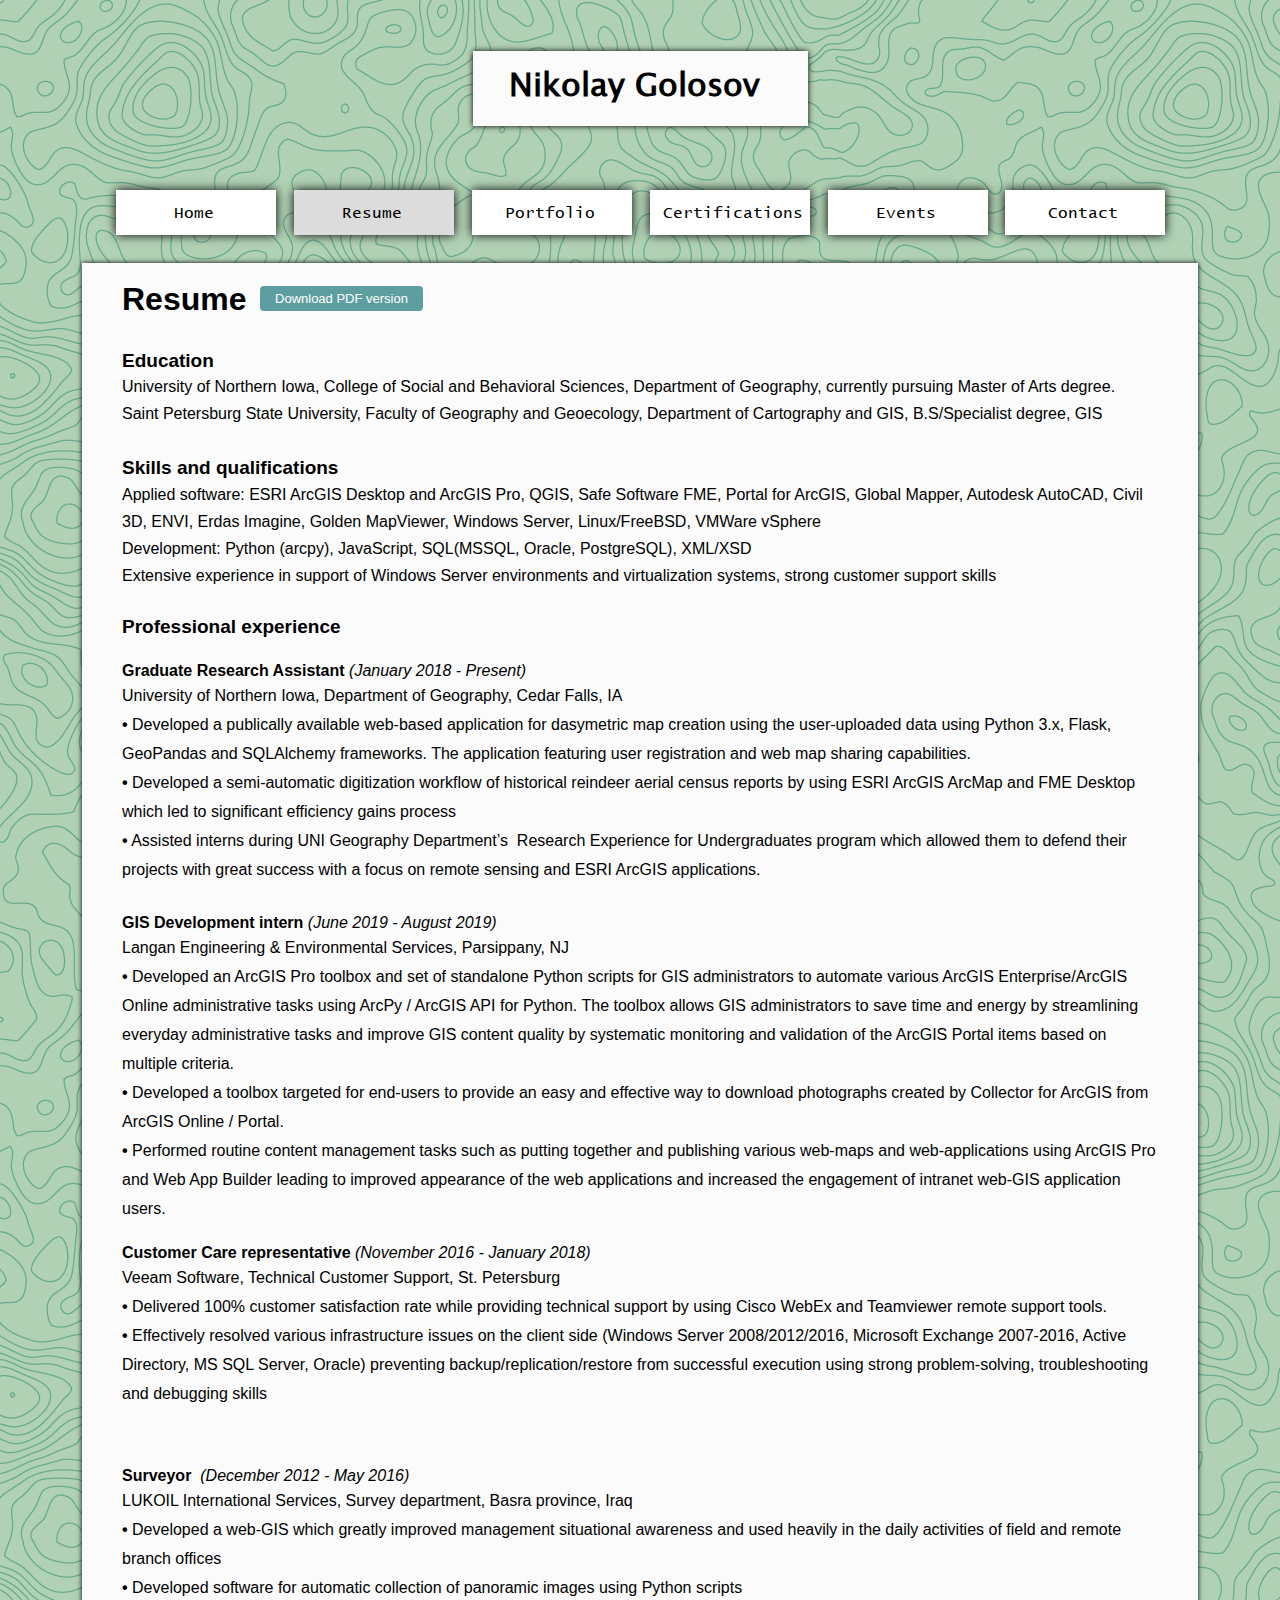
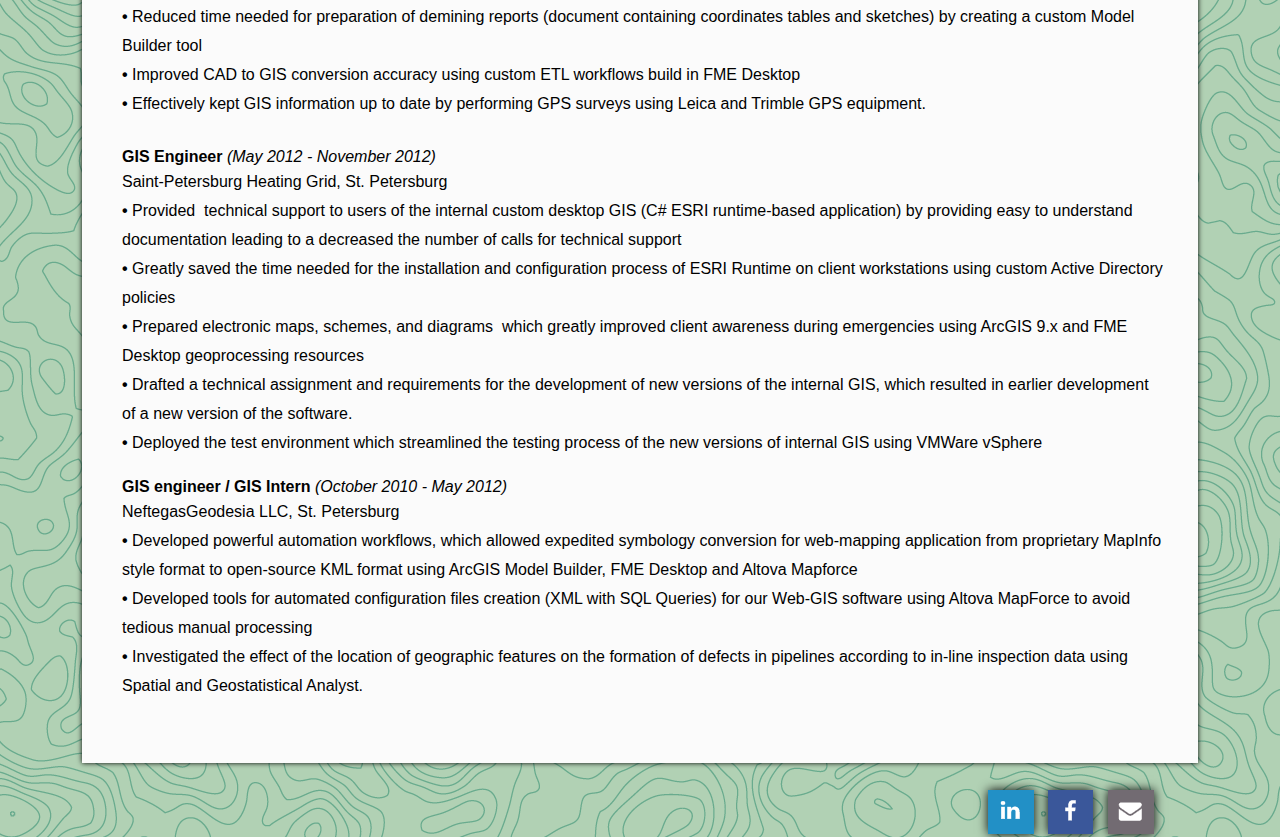
<file: resume.html>
<!doctype html>
<html lang="en-us">
<head>
<meta charset="utf-8">
<title>Nikolay Golosov - Home</title>
<link href="golosov.pro.css" rel="stylesheet">
<link href="resume.css" rel="stylesheet">
</head>
<body>
<div id="container">
<div id="Layer1" style="position:absolute;text-align:center;left:458px;top:51px;width:335px;height:75px;z-index:10;">
<div id="Layer1_Container" style="width:335px;position:relative;margin-left:auto;margin-right:auto;text-align:left;">
<div id="wb_Heading1" style="position:absolute;left:36px;top:16px;width:287px;height:42px;z-index:0;">
<h1 id="Heading1" class="h1">Nikolay Golosov</h1></div>
</div>
</div>
<div id="Layer8" style="position:absolute;text-align:left;left:990px;top:190px;width:160px;height:45px;z-index:11;" onclick="window.location.href='./contact.html';return false;" class="Menu-hyperlink">
<div id="wb_Text6" style="position:absolute;left:43px;top:14px;width:74px;height:16px;z-index:1;">
<span style="color:#000000;font-family:'Lucida Console';font-size:16px;">Contact</span></div>
</div>
<div id="Layer4" style="position:absolute;text-align:left;left:279px;top:190px;width:160px;height:45px;z-index:12;" class="Menu-hyperlink-current">
<div id="wb_Text2" style="position:absolute;left:48px;top:14px;width:64px;height:16px;z-index:2;">
<span style="color:#000000;font-family:'Lucida Console';font-size:16px;">Resume</span></div>
</div>
<div id="Layer5" style="position:absolute;text-align:left;left:457px;top:190px;width:160px;height:45px;z-index:13;" onclick="window.location.href='./portfolio.html';return false;" class="Menu-hyperlink">
<div id="wb_Text3" style="position:absolute;left:33px;top:14px;width:94px;height:16px;z-index:3;">
<span style="color:#000000;font-family:'Lucida Console';font-size:16px;">Portfolio</span></div>
</div>
<div id="Layer7" style="position:absolute;text-align:left;left:813px;top:190px;width:160px;height:45px;z-index:14;" onclick="window.location.href='./events.html';return false;" class="Menu-hyperlink">
<div id="wb_Text5" style="position:absolute;left:48px;top:14px;width:65px;height:16px;z-index:4;">
<span style="color:#000000;font-family:'Lucida Console';font-size:16px;">Events</span></div>
</div>
<div id="Layer9" style="position:absolute;text-align:left;left:101px;top:190px;width:160px;height:45px;z-index:15;" onclick="window.location.href='./index.html';return false;" class="Menu-hyperlink">
<div id="wb_Text8" style="position:absolute;left:58px;top:14px;width:44px;height:16px;z-index:5;">
<span style="color:#000000;font-family:'Lucida Console';font-size:16px;">Home</span></div>
</div>
<div id="Layer3" style="position:absolute;text-align:left;left:635px;top:190px;width:160px;height:45px;z-index:16;" onclick="window.location.href='./certifications.html';return false;" class="Menu-hyperlink">
<div id="wb_Text4" style="position:absolute;left:13px;top:14px;width:144px;height:16px;z-index:6;">
<span style="color:#000000;font-family:'Lucida Console';font-size:16px;">Certifications</span></div>
</div>
<div id="Layer2" style="position:absolute;text-align:left;left:67px;top:263px;width:1116px;height:2100px;z-index:17;">
<div id="wb_Text7" style="position:absolute;left:40px;top:87px;width:1044px;height:1733px;z-index:7;">
<h5>Education<br></h5><span style="color:#000000;font-family:Arial;font-size:16px;line-height:27px;">University of Northern Iowa, College of Social and Behavioral Sciences, Department of Geography, currently pursuing Master of Arts degree.<br>Saint Petersburg State University, Faculty of Geography and Geoecology, Department of Cartography and GIS, B.S/Specialist degree, GIS<br></span><span style="color:#000000;font-family:Arial;font-size:19px;line-height:27px;"><strong><br>Skills and qualifications<br></strong></span><span style="color:#000000;font-family:Arial;font-size:16px;line-height:27px;">Applied software: ESRI ArcGIS Desktop and ArcGIS Pro, QGIS, Safe Software FME, Portal for ArcGIS, Global Mapper, Autodesk AutoCAD, Civil 3D, ENVI, Erdas Imagine, Golden MapViewer, Windows Server, Linux/FreeBSD, VMWare vSphere<br>Development: Python (arcpy), JavaScript, SQL(MSSQL, Oracle, PostgreSQL), XML/XSD<br>Extensive experience in support of Windows Server environments and virtualization systems, strong customer support skills<br><br></span><h5>Professional experience<br></h5><span style="color:#000000;font-family:Arial;font-size:16px;line-height:20px;"><br></span><span style="color:#000000;font-family:Arial;font-size:16px;line-height:20px;"><strong>Graduate Research Assistant </strong><em>(January 2018 - Present)</em><br></span><span style="color:#000000;font-family:Arial;font-size:16px;line-height:29px;">University of Northern Iowa, Department of Geography, Cedar Falls, IA<br><strong>&#8226;</strong>	Developed a publically available web-based application for dasymetric map creation using the user-uploaded data using Python 3.x, Flask, GeoPandas and SQLAlchemy frameworks. The application featuring user registration and web map sharing capabilities.<strong><br>&#8226;</strong>	Developed a semi-automatic digitization workflow of historical reindeer aerial census reports by using ESRI ArcGIS ArcMap and FME Desktop which led to significant efficiency gains process <br><strong>&#8226;</strong>	Assisted interns during UNI Geography Department’s&nbsp; Research Experience for Undergraduates program which allowed them to defend their projects with great success with a focus on remote sensing and ESRI ArcGIS applications.<br><br></span><span style="color:#000000;font-family:Arial;font-size:16px;line-height:20px;"><strong>GIS Development intern </strong> <em>(June 2019 - August 2019)<br></em></span><span style="color:#000000;font-family:Arial;font-size:16px;line-height:29px;">Langan Engineering &amp; Environmental Services, Parsippany, NJ<u><br></u><strong>&#8226;</strong>	Developed an ArcGIS Pro toolbox and set of standalone Python scripts for GIS administrators to automate various ArcGIS Enterprise/ArcGIS Online administrative tasks using ArcPy / ArcGIS API for Python. The toolbox allows GIS administrators to save time and energy by streamlining everyday administrative tasks and improve GIS content quality by systematic monitoring and validation of the ArcGIS Portal items based on multiple criteria.<br><strong>&#8226;</strong>	Developed a toolbox targeted for end-users to provide an easy and effective way to download photographs created by Collector for ArcGIS from ArcGIS Online / Portal.<br><strong>&#8226;</strong>	Performed routine content management tasks such as putting together and publishing various web-maps and web-applications using ArcGIS Pro and Web App Builder leading to improved appearance of the web applications and increased the engagement of intranet web-GIS application users.<br></span><span style="color:#000000;font-family:Arial;font-size:16px;line-height:20px;"><strong><br>Customer Care representative </strong> <em>(November 2016 - January 2018)<br></em></span><span style="color:#000000;font-family:Arial;font-size:16px;line-height:29px;">Veeam Software, Technical Customer Support, St. Petersburg<u><br></u><strong>&#8226;</strong>	Delivered 100% customer satisfaction rate while providing technical support by using Cisco WebEx and Teamviewer remote support tools.<br><strong>&#8226;</strong>	Effectively resolved various infrastructure issues on the client side (Windows Server 2008/2012/2016, Microsoft Exchange 2007-2016, Active Directory, MS SQL Server, Oracle) preventing backup/replication/restore from successful execution using strong problem-solving, troubleshooting and debugging skills<br><em><br><br></em></span><span style="color:#000000;font-family:Arial;font-size:16px;line-height:20px;"><strong>Surveyor&nbsp; </strong> <em>(December 2012 - May 2016)</em><br></span><span style="color:#000000;font-family:Arial;font-size:16px;line-height:29px;">LUKOIL International Services, Survey department, Basra province, Iraq<em><br></em><strong>&#8226;</strong>	Developed a web-GIS which greatly improved management situational awareness and used heavily in the daily activities of field and remote branch offices<br><strong>&#8226;</strong>	Developed software for automatic collection of panoramic images using Python scripts<br><strong>&#8226;</strong>	Reduced time needed for preparation of demining reports (document containing coordinates tables and sketches) by creating a custom Model Builder tool<br><strong>&#8226;</strong>	Improved CAD to GIS conversion accuracy using custom ETL workflows build in FME Desktop<br><strong>&#8226;</strong>	Effectively kept GIS information up to date by performing GPS surveys using Leica and Trimble GPS equipment.<br><em><br></em></span><span style="color:#000000;font-family:Arial;font-size:16px;line-height:20px;"><strong>GIS Engineer </strong><em>(May 2012 - November 2012)</em><br></span><span style="color:#000000;font-family:Arial;font-size:16px;line-height:29px;">Saint-Petersburg Heating Grid, St. Petersburg<br><strong>&#8226;</strong>	Provided&nbsp; technical support to users of the internal custom desktop GIS (C# ESRI runtime-based application) by providing easy to understand documentation leading to a decreased the number of calls for technical support<br><strong>&#8226;</strong>	Greatly saved the time needed for the installation and configuration process of ESRI Runtime on client workstations using custom Active Directory policies<br><strong>&#8226;</strong>	Prepared electronic maps, schemes, and diagrams&nbsp; which greatly improved client awareness during emergencies using ArcGIS 9.x and FME Desktop geoprocessing resources<br><strong>&#8226;</strong>	Drafted a technical assignment and requirements for the development of new versions of the internal GIS, which resulted in earlier development of a new version of the software.<br><strong>&#8226;</strong>	Deployed the test environment which streamlined the testing process of the new versions of internal GIS using VMWare vSphere <br></span><span style="color:#000000;font-family:Arial;font-size:16px;line-height:20px;"><strong><br>GIS engineer / GIS Intern</strong><em> (October 2010 - May 2012)<br></em></span><span style="color:#000000;font-family:Arial;font-size:16px;line-height:29px;">NeftegasGeodesia LLC, St. Petersburg<br><strong>&#8226;</strong>	Developed powerful automation workflows, which allowed expedited symbology conversion for web-mapping application from proprietary MapInfo style format to open-source KML format using ArcGIS Model Builder, FME Desktop and Altova Mapforce<br><strong>&#8226;</strong>	Developed tools for automated configuration files creation (XML with SQL Queries) for our Web-GIS software using Altova MapForce to avoid tedious manual processing<br><strong>&#8226;</strong>	Investigated the effect of the location of geographic features on the formation of defects in pipelines according to in-line inspection data using Spatial and Geostatistical Analyst. </span></div>
<div id="wb_Text1" style="position:absolute;left:40px;top:17px;width:127px;height:37px;z-index:8;">
<span style="color:#000000;font-family:Arial;font-size:32px;"><strong>Resume</strong></span></div>
<input type="button" id="Button3" onclick="window.location.href='http://golosov.pro/pdf/Golosov_Nikolay_CV.pdf';return false;" name="" value="Download PDF version" class="GreenButtons" style="position:absolute;left:178px;top:23px;width:163px;height:25px;z-index:9;">
</div>
<div id="wb_Image1" style="position:absolute;left:1033px;top:2390px;width:45px;height:44px;z-index:18;">
<a href="https://www.facebook.com/nikolay.golosov"><img src="images/fb.png" id="Image1" alt=""></a></div>
<div id="wb_Image2" style="position:absolute;left:973px;top:2390px;width:46px;height:44px;z-index:19;">
<a href="https://www.linkedin.com/in/nikolay-golosov/" rel="nofollow"><img src="images/li.png" id="Image2" alt=""></a></div>
<div id="wb_Image3" style="position:absolute;left:1093px;top:2390px;width:46px;height:44px;z-index:20;">
<a href="mailto:&#103;&#101;&#111;&#117;&#115;&#101;&#114;&#064;&#103;&#109;&#097;&#105;&#108;&#046;&#099;&#111;&#109;"><img src="images/em.png" id="Image3" alt=""></a></div>
</div>
</body>
</html>
</file>
<file: golosov.pro.css>
@font-face
{
   font-family: "Lucida Console";
   src: url('buttons.woff') format('woff');
}
@font-face
{
   font-family: "Lucida Sans Unicode";
   src: url('header.woff') format('woff');
}
a
{
   color: #0000FF;
   text-decoration: underline;
}
a:visited
{
   color: #800080;
}
a:active
{
   color: #FF0000;
}
a:hover
{
   color: #0000FF;
   text-decoration: underline;
}
input:focus, textarea:focus, select:focus
{
   outline: none;
}
.visibility-hidden
{
   visibility: hidden;
}
h1, .h1
{
   font-family: "Lucida Sans Unicode";
   font-weight: bold;
   font-size: 32px;
   text-decoration: none;
   color: #000000;
   background-color: transparent;
   margin: 0px 0px 0px 0px;
   padding: 0px 0px 0px 0px;
   display: inline;
}
h2, .h2
{
   font-family: Arial;
   font-weight: bold;
   font-size: 27px;
   text-decoration: none;
   color: #000000;
   background-color: transparent;
   margin: 0px 0px 0px 0px;
   padding: 0px 0px 0px 0px;
   display: inline;
}
h3, .h3
{
   font-family: Arial;
   font-weight: bold;
   font-size: 24px;
   text-decoration: none;
   color: #000000;
   background-color: transparent;
   margin: 0px 0px 0px 0px;
   padding: 0px 0px 0px 0px;
   display: inline;
}
h4, .h4
{
   font-family: Arial;
   font-weight: bold;
   font-size: 21px;
   font-style: italic;
   text-decoration: none;
   color: #000000;
   background-color: transparent;
   margin: 0px 0px 0px 0px;
   padding: 0px 0px 0px 0px;
   display: inline;
}
h5, .h5
{
   font-family: Arial;
   font-weight: bold;
   font-size: 19px;
   text-decoration: none;
   color: #000000;
   background-color: transparent;
   margin: 0px 0px 0px 0px;
   padding: 0px 0px 0px 0px;
   display: inline;
}
h6, .h6
{
   font-family: Arial;
   font-weight: bold;
   font-size: 16px;
   text-decoration: none;
   color: #000000;
   background-color: transparent;
   margin: 0px 0px 0px 0px;
   padding: 0px 0px 0px 0px;
   display: inline;
}
.CustomStyle
{
   font-family: "Courier New";
   font-weight: bold;
   font-size: 16px;
   font-style: normal;
   text-decoration: none;
   color: #2E74B5;
   background-color: transparent;
}
.Menu-hyperlink
{
   text-decoration: none;
   background-color: #FFFFFF;
   cursor: pointer;
   box-shadow: 0px 0px 10px #000000;
   Link;
}
.Menu-hyperlink-current
{
   text-decoration: none;
   background-color: #DCDCDC;
   cursor: pointer;
   box-shadow: 0px 0px 10px #000000;
   Link;
}
.GreenButtons
{
   font-size: 13px;
   text-decoration: none;
   color: #FFFFFF;
   background-color: #5F9EA0;
   border: 1px none #00008B;
   border-radius: 4px;
   cursor: pointer;
}
</file>
<file: index.css>
div#container
{
   width: 1250px;
   position: relative;
   margin: 0 auto 0 auto;
   text-align: left;
}
body
{
   background-color: #FFFFFF;
   background-image: url(images/SpoonGraphics-Topographic-Map-1.png);
   background-attachment: scroll;
   background-position: left top;
   background-repeat: repeat;
   color: #000000;
   font-family: Arial;
   font-weight: normal;
   font-size: 13px;
   line-height: 1.1875;
   margin: 0;
   text-align: center;
}
#Layer1
{
   background-color: #FBFBFB;
   background-image: none;
   box-shadow: 0px 0px 6px #000000;
}
#Layer1:hover
{
   background-color: #FFFFFF;
   -webkit-transition: background-color 500ms linear 0ms;
   -moz-transition: background-color 500ms linear 0ms;
   transition: background-color 500ms linear 0ms;
}
#Layer2
{
   background-color: #FBFBFB;
   background-image: none;
   box-shadow: 0px 0px 5px #000000;
}
#wb_Heading1
{
   text-align: left;
}
#wb_Text7 
{
   background-color: transparent;
   background-image: none;
   border: 0px solid #000000;
   padding: 0;
   margin: 0;
   text-align: left;
}
#wb_Text7 div
{
   text-align: left;
   white-space: nowrap;
}
#Image1
{
   border: 0px solid #000000;
   box-shadow: 0px 0px 10px #000000;
   padding: 0;
   margin: 0;
   left: 0;
   top: 0;
   width: 100%;
   height: 100%;
}
#Image2
{
   border: 0px solid #000000;
   box-shadow: 0px 0px 10px #000000;
   padding: 0;
   margin: 0;
   left: 0;
   top: 0;
   width: 100%;
   height: 100%;
}
#Image3
{
   border: 0px solid #000000;
   box-shadow: 0px 0px 10px #000000;
   padding: 0;
   margin: 0;
   left: 0;
   top: 0;
   width: 100%;
   height: 100%;
}
#wb_Text1 
{
   background-color: transparent;
   background-image: none;
   border: 0px solid #000000;
   padding: 0;
   margin: 0;
   text-align: left;
}
#wb_Text1 div
{
   text-align: left;
}
#Layer8:hover
{
   background-color: #C0C0C0;
   -webkit-transition: background-color 500ms linear 0ms;
   -moz-transition: background-color 500ms linear 0ms;
   transition: background-color 500ms linear 0ms;
}
#wb_Text6 
{
   background-color: transparent;
   background-image: none;
   border: 0px solid #000000;
   padding: 0;
   margin: 0;
   text-align: left;
}
#wb_Text6 div
{
   text-align: left;
}
#Layer4:hover
{
   background-color: #A9A9A9;
   -webkit-transition: background-color 500ms linear 0ms;
   -moz-transition: background-color 500ms linear 0ms;
   transition: background-color 500ms linear 0ms;
}
#wb_Text2 
{
   background-color: transparent;
   background-image: none;
   border: 0px solid #000000;
   padding: 0;
   margin: 0;
   text-align: left;
}
#wb_Text2 div
{
   text-align: left;
}
#Layer5:hover
{
   background-color: #C0C0C0;
   -webkit-transition: background-color 500ms linear 0ms;
   -moz-transition: background-color 500ms linear 0ms;
   transition: background-color 500ms linear 0ms;
}
#wb_Text3 
{
   background-color: transparent;
   background-image: none;
   border: 0px solid #000000;
   padding: 0;
   margin: 0;
   text-align: left;
}
#wb_Text3 div
{
   text-align: left;
}
#Layer7:hover
{
   background-color: #C0C0C0;
   -webkit-transition: background-color 500ms linear 0ms;
   -moz-transition: background-color 500ms linear 0ms;
   transition: background-color 500ms linear 0ms;
}
#wb_Text5 
{
   background-color: transparent;
   background-image: none;
   border: 0px solid #000000;
   padding: 0;
   margin: 0;
   text-align: left;
}
#wb_Text5 div
{
   text-align: left;
}
#Layer9:hover
{
   background-color: #A9A9A9;
   -webkit-transition: background-color 500ms linear 0ms;
   -moz-transition: background-color 500ms linear 0ms;
   transition: background-color 500ms linear 0ms;
}
#wb_Text8 
{
   background-color: transparent;
   background-image: none;
   border: 0px solid #000000;
   padding: 0;
   margin: 0;
   text-align: left;
}
#wb_Text8 div
{
   text-align: left;
}
#Layer3:hover
{
   background-color: #C0C0C0;
   -webkit-transition: background-color 500ms linear 0ms;
   -moz-transition: background-color 500ms linear 0ms;
   transition: background-color 500ms linear 0ms;
}
#wb_Text4 
{
   background-color: transparent;
   background-image: none;
   border: 0px solid #000000;
   padding: 0;
   margin: 0;
   text-align: left;
}
#wb_Text4 div
{
   text-align: left;
}
#wb_Text9 
{
   background-color: transparent;
   background-image: none;
   border: 0px solid #000000;
   padding: 0;
   margin: 0;
   text-align: left;
}
#wb_Text9 div
{
   text-align: left;
}
#wb_Text1
{
   position: absolute;
   left: 40px;
   top: 326px;
   width: 450px;
   height: 54px;
   z-index: 2;
}
#wb_Text2
{
   position: absolute;
   left: 48px;
   top: 14px;
   width: 64px;
   height: 16px;
   z-index: 4;
}
#wb_Text3
{
   position: absolute;
   left: 33px;
   top: 14px;
   width: 94px;
   height: 16px;
   z-index: 5;
}
#wb_Image1
{
   position: absolute;
   left: 1053px;
   top: 803px;
   width: 45px;
   height: 44px;
   z-index: 11;
}
#wb_Text4
{
   position: absolute;
   left: 13px;
   top: 14px;
   width: 147px;
   height: 16px;
   z-index: 8;
}
#wb_Image2
{
   position: absolute;
   left: 993px;
   top: 803px;
   width: 46px;
   height: 44px;
   z-index: 12;
}
#Layer1
{
   position: absolute;
   text-align: center;
   left: 458px;
   top: 51px;
   width: 335px;
   height: 75px;
   z-index: 9;
}
#wb_Text5
{
   position: absolute;
   left: 48px;
   top: 14px;
   width: 65px;
   height: 16px;
   z-index: 6;
}
#wb_Image3
{
   position: absolute;
   left: 1110px;
   top: 803px;
   width: 46px;
   height: 44px;
   z-index: 13;
}
#Layer2
{
   position: absolute;
   text-align: left;
   left: 67px;
   top: 263px;
   width: 1116px;
   height: 499px;
   z-index: 10;
}
#Layer3
{
   position: absolute;
   text-align: left;
   left: 635px;
   top: 190px;
   width: 160px;
   height: 45px;
   z-index: 19;
}
#wb_Text6
{
   position: absolute;
   left: 43px;
   top: 14px;
   width: 74px;
   height: 16px;
   z-index: 3;
}
#Layer1_Container
{
   width: 335px;
   position: relative;
   margin-left: auto;
   margin-right: auto;
   text-align: left;
}
#Layer4
{
   position: absolute;
   text-align: left;
   left: 279px;
   top: 190px;
   width: 160px;
   height: 45px;
   z-index: 15;
}
#wb_Text7
{
   position: absolute;
   left: 40px;
   top: 125px;
   width: 1036px;
   height: 151px;
   z-index: 1;
}
#wb_Text8
{
   position: absolute;
   left: 58px;
   top: 14px;
   width: 44px;
   height: 16px;
   z-index: 7;
}
#Layer5
{
   position: absolute;
   text-align: left;
   left: 457px;
   top: 190px;
   width: 160px;
   height: 45px;
   z-index: 16;
}
#wb_Text9
{
   position: absolute;
   left: 500px;
   top: 1205px;
   width: 250px;
   height: 16px;
   z-index: 20;
}
#Layer7
{
   position: absolute;
   text-align: left;
   left: 813px;
   top: 190px;
   width: 160px;
   height: 45px;
   z-index: 17;
}
#Layer8
{
   position: absolute;
   text-align: left;
   left: 990px;
   top: 190px;
   width: 160px;
   height: 45px;
   z-index: 14;
}
#Layer9
{
   position: absolute;
   text-align: left;
   left: 101px;
   top: 190px;
   width: 160px;
   height: 45px;
   z-index: 18;
}
#wb_Heading1
{
   position: absolute;
   left: 36px;
   top: 16px;
   width: 287px;
   height: 42px;
   z-index: 0;
}
@media only screen and (min-width: 768px) and (max-width: 1249px)
{
div#container
{
   width: 768px;
}
body
{
   background-color: #FFFFFF;
   background-image: url(images/SpoonGraphics-Topographic-Map-1.png);
   background-attachment: scroll;
   background-position: left top;
   background-repeat: repeat;
}
#Layer1
{
   left: 217px;
   top: 50px;
   width: 335px;
   height: 75px;
   visibility: visible;
   display: inline;
   font-size: 8px;
   font-family: Arial;
   font-weight: normal;
   font-style: normal;
   text-decoration: none;
   background-color: #FBFBFB;
   background-image: none;
}
#Layer1_Container
{
   width: 335px;
}
#Layer2
{
   left: 47px;
   top: 310px;
   width: 685px;
   height: 410px;
   visibility: visible;
   display: inline;
   font-size: 8px;
   font-family: Arial;
   font-weight: normal;
   font-style: normal;
   text-decoration: none;
   background-color: #FBFBFB;
   background-image: none;
}
#wb_Heading1
{
   left: 36px;
   top: 16px;
   width: 287px;
   height: 42px;
   visibility: visible;
   display: inline;
   margin: 0;
   padding: 0;
}
#wb_Heading1
{
   text-align: left;
}
#wb_Text7
{
   left: 25px;
   top: 30px;
   width: 626px;
   height: 215px;
   visibility: visible;
   display: inline;
   font-size: 8px;
   font-family: Arial;
   font-weight: normal;
   font-style: normal;
   text-decoration: none;
   background-color: transparent;
   background-image: none;
}
#wb_Text7
{
   margin: 0;
   padding: 0;
}
#wb_Image1
{
   left: 612px;
   top: 750px;
   width: 45px;
   height: 44px;
   visibility: visible;
   display: inline;
   margin: 0;
   padding: 0;
}
#wb_Image2
{
   left: 552px;
   top: 750px;
   width: 46px;
   height: 44px;
   visibility: visible;
   display: inline;
   margin: 0;
   padding: 0;
}
#wb_Image3
{
   left: 672px;
   top: 750px;
   width: 46px;
   height: 44px;
   visibility: visible;
   display: inline;
   margin: 0;
   padding: 0;
}
#wb_Text1
{
   left: 25px;
   top: 273px;
   width: 450px;
   height: 54px;
   visibility: visible;
   display: inline;
   font-size: 8px;
   font-family: Arial;
   font-weight: normal;
   font-style: normal;
   text-decoration: none;
   background-color: transparent;
   background-image: none;
}
#wb_Text1
{
   margin: 0;
   padding: 0;
}
#Layer8
{
   left: 479px;
   top: 230px;
   width: 160px;
   height: 45px;
   visibility: visible;
   display: inline;
}
#wb_Text6
{
   left: 43px;
   top: 14px;
   width: 74px;
   height: 16px;
   visibility: visible;
   display: inline;
   font-size: 8px;
   font-family: Arial;
   font-weight: normal;
   font-style: normal;
   text-decoration: none;
   background-color: transparent;
   background-image: none;
}
#wb_Text6
{
   margin: 0;
   padding: 0;
}
#Layer4
{
   left: 309px;
   top: 160px;
   width: 160px;
   height: 45px;
   visibility: visible;
   display: inline;
}
#wb_Text2
{
   left: 48px;
   top: 14px;
   width: 64px;
   height: 16px;
   visibility: visible;
   display: inline;
   font-size: 8px;
   font-family: Arial;
   font-weight: normal;
   font-style: normal;
   text-decoration: none;
   background-color: transparent;
   background-image: none;
}
#wb_Text2
{
   margin: 0;
   padding: 0;
}
#Layer5
{
   left: 479px;
   top: 160px;
   width: 160px;
   height: 45px;
   visibility: visible;
   display: inline;
}
#wb_Text3
{
   left: 33px;
   top: 14px;
   width: 94px;
   height: 16px;
   visibility: visible;
   display: inline;
   font-size: 8px;
   font-family: Arial;
   font-weight: normal;
   font-style: normal;
   text-decoration: none;
   background-color: transparent;
   background-image: none;
}
#wb_Text3
{
   margin: 0;
   padding: 0;
}
#Layer7
{
   left: 309px;
   top: 230px;
   width: 160px;
   height: 45px;
   visibility: visible;
   display: inline;
}
#wb_Text5
{
   left: 48px;
   top: 14px;
   width: 65px;
   height: 16px;
   visibility: visible;
   display: inline;
   font-size: 8px;
   font-family: Arial;
   font-weight: normal;
   font-style: normal;
   text-decoration: none;
   background-color: transparent;
   background-image: none;
}
#wb_Text5
{
   margin: 0;
   padding: 0;
}
#Layer9
{
   left: 129px;
   top: 160px;
   width: 160px;
   height: 45px;
   visibility: visible;
   display: inline;
}
#wb_Text8
{
   left: 58px;
   top: 14px;
   width: 44px;
   height: 16px;
   visibility: visible;
   display: inline;
   font-size: 8px;
   font-family: Arial;
   font-weight: normal;
   font-style: normal;
   text-decoration: none;
   background-color: transparent;
   background-image: none;
}
#wb_Text8
{
   margin: 0;
   padding: 0;
}
#Layer3
{
   left: 129px;
   top: 230px;
   width: 160px;
   height: 45px;
   visibility: visible;
   display: inline;
}
#wb_Text4
{
   left: 13px;
   top: 14px;
   width: 147px;
   height: 16px;
   visibility: visible;
   display: inline;
   font-size: 8px;
   font-family: Arial;
   font-weight: normal;
   font-style: normal;
   text-decoration: none;
   background-color: transparent;
   background-image: none;
}
#wb_Text4
{
   margin: 0;
   padding: 0;
}
#wb_Text9
{
   left: 500px;
   top: 1205px;
   width: 250px;
   height: 16px;
   visibility: visible;
   display: inline;
   font-size: 8px;
   font-family: Arial;
   font-weight: normal;
   font-style: normal;
   text-decoration: none;
   background-color: transparent;
   background-image: none;
}
#wb_Text9
{
   margin: 0;
   padding: 0;
}
}
@media only screen and (max-width: 767px)
{
div#container
{
   width: 320px;
}
body
{
   background-color: #FFFFFF;
   background-image: url(images/SpoonGraphics-Topographic-Map-1.png);
   background-attachment: scroll;
   background-position: left top;
   background-repeat: repeat;
}
#Layer1
{
   left: 19px;
   top: 20px;
   width: 282px;
   height: 75px;
   visibility: visible;
   display: inline;
   font-size: 8px;
   font-family: Arial;
   font-weight: normal;
   font-style: normal;
   text-decoration: none;
   background-color: #FBFBFB;
   background-image: none;
}
#Layer1_Container
{
   width: 282px;
}
#Layer2
{
   left: 2px;
   top: 295px;
   width: 317px;
   height: 535px;
   visibility: visible;
   display: inline;
   font-size: 8px;
   font-family: Arial;
   font-weight: normal;
   font-style: normal;
   text-decoration: none;
   background-color: #FBFBFB;
   background-image: none;
}
#wb_Heading1
{
   left: 9px;
   top: 16px;
   width: 273px;
   height: 42px;
   visibility: visible;
   display: inline;
   margin: 0;
   padding: 0;
}
#wb_Heading1
{
   text-align: left;
}
#wb_Text7
{
   left: 13px;
   top: 17px;
   width: 294px;
   height: 407px;
   visibility: visible;
   display: inline;
   font-size: 8px;
   font-family: Arial;
   font-weight: normal;
   font-style: normal;
   text-decoration: none;
   background-color: transparent;
   background-image: none;
}
#wb_Text7
{
   margin: 0;
   padding: 0;
}
#wb_Image1
{
   left: 135px;
   top: 840px;
   width: 46px;
   height: 44px;
   visibility: visible;
   display: inline;
   margin: 0;
   padding: 0;
}
#wb_Image2
{
   left: 80px;
   top: 840px;
   width: 46px;
   height: 44px;
   visibility: visible;
   display: inline;
   margin: 0;
   padding: 0;
}
#wb_Image3
{
   left: 190px;
   top: 840px;
   width: 46px;
   height: 44px;
   visibility: visible;
   display: inline;
   margin: 0;
   padding: 0;
}
#wb_Text1
{
   left: 13px;
   top: 450px;
   width: 294px;
   height: 72px;
   visibility: visible;
   display: inline;
   font-size: 8px;
   font-family: Arial;
   font-weight: normal;
   font-style: normal;
   text-decoration: none;
   background-color: transparent;
   background-image: none;
}
#wb_Text1
{
   margin: 0;
   padding: 0;
}
#Layer8
{
   left: 169px;
   top: 230px;
   width: 151px;
   height: 45px;
   visibility: visible;
   display: inline;
}
#wb_Text6
{
   left: 38px;
   top: 14px;
   width: 74px;
   height: 16px;
   visibility: visible;
   display: inline;
   font-size: 8px;
   font-family: Arial;
   font-weight: normal;
   font-style: normal;
   text-decoration: none;
   background-color: transparent;
   background-image: none;
}
#wb_Text6
{
   margin: 0;
   padding: 0;
}
#Layer4
{
   left: 169px;
   top: 110px;
   width: 151px;
   height: 45px;
   visibility: visible;
   display: inline;
}
#wb_Text2
{
   left: 48px;
   top: 14px;
   width: 64px;
   height: 16px;
   visibility: visible;
   display: inline;
   font-size: 8px;
   font-family: Arial;
   font-weight: normal;
   font-style: normal;
   text-decoration: none;
   background-color: transparent;
   background-image: none;
}
#wb_Text2
{
   margin: 0;
   padding: 0;
}
#Layer5
{
   left: 2px;
   top: 170px;
   width: 151px;
   height: 45px;
   visibility: visible;
   display: inline;
}
#wb_Text3
{
   left: 33px;
   top: 14px;
   width: 104px;
   height: 16px;
   visibility: visible;
   display: inline;
   font-size: 8px;
   font-family: Arial;
   font-weight: normal;
   font-style: normal;
   text-decoration: none;
   background-color: transparent;
   background-image: none;
}
#wb_Text3
{
   margin: 0;
   padding: 0;
}
#Layer7
{
   left: 2px;
   top: 230px;
   width: 151px;
   height: 45px;
   visibility: visible;
   display: inline;
}
#wb_Text5
{
   left: 38px;
   top: 14px;
   width: 65px;
   height: 16px;
   visibility: visible;
   display: inline;
   font-size: 8px;
   font-family: Arial;
   font-weight: normal;
   font-style: normal;
   text-decoration: none;
   background-color: transparent;
   background-image: none;
}
#wb_Text5
{
   margin: 0;
   padding: 0;
}
#Layer9
{
   left: 2px;
   top: 110px;
   width: 151px;
   height: 45px;
   visibility: visible;
   display: inline;
}
#wb_Text8
{
   left: 48px;
   top: 14px;
   width: 44px;
   height: 16px;
   visibility: visible;
   display: inline;
   font-size: 8px;
   font-family: Arial;
   font-weight: normal;
   font-style: normal;
   text-decoration: none;
   background-color: transparent;
   background-image: none;
}
#wb_Text8
{
   margin: 0;
   padding: 0;
}
#Layer3
{
   left: 169px;
   top: 170px;
   width: 151px;
   height: 45px;
   visibility: visible;
   display: inline;
}
#wb_Text4
{
   left: 5px;
   top: 14px;
   width: 146px;
   height: 16px;
   visibility: visible;
   display: inline;
   font-size: 8px;
   font-family: Arial;
   font-weight: normal;
   font-style: normal;
   text-decoration: none;
   background-color: transparent;
   background-image: none;
}
#wb_Text4
{
   margin: 0;
   padding: 0;
}
#wb_Text9
{
   left: 35px;
   top: 908px;
   width: 250px;
   height: 16px;
   visibility: visible;
   display: inline;
   font-size: 8px;
   font-family: Arial;
   font-weight: normal;
   font-style: normal;
   text-decoration: none;
   background-color: transparent;
   background-image: none;
}
#wb_Text9
{
   margin: 0;
   padding: 0;
}
}
</file>
<file: certifications.css>
div#container
{
   width: 1250px;
   position: relative;
   margin: 0 auto 0 auto;
   text-align: left;
}
body
{
   background-color: #FFFFFF;
   background-image: url(images/SpoonGraphics-Topographic-Map-1.png);
   background-attachment: scroll;
   background-position: left top;
   background-repeat: repeat;
   color: #000000;
   font-family: Arial;
   font-weight: normal;
   font-size: 13px;
   line-height: 1.1875;
   margin: 0;
   text-align: center;
}
#Layer1
{
   background-color: #FBFBFB;
   background-image: none;
   box-shadow: 0px 0px 6px #000000;
}
#Layer1:hover
{
   background-color: #FFFFFF;
   -webkit-transition: background-color 500ms linear 0ms;
   -moz-transition: background-color 500ms linear 0ms;
   transition: background-color 500ms linear 0ms;
}
#Layer2
{
   background-color: #FBFBFB;
   background-image: none;
   box-shadow: 0px 0px 5px #000000;
}
#Layer4:hover
{
   background-color: #A9A9A9;
   -webkit-transition: background-color 500ms linear 0ms;
   -moz-transition: background-color 500ms linear 0ms;
   transition: background-color 500ms linear 0ms;
}
#Layer5:hover
{
   background-color: #C0C0C0;
   -webkit-transition: background-color 500ms linear 0ms;
   -moz-transition: background-color 500ms linear 0ms;
   transition: background-color 500ms linear 0ms;
}
#Layer6:hover
{
   background-color: #C0C0C0;
   -webkit-transition: background-color 500ms linear 0ms;
   -moz-transition: background-color 500ms linear 0ms;
   transition: background-color 500ms linear 0ms;
}
#wb_Heading1
{
   text-align: left;
}
#wb_Text2 
{
   background-color: transparent;
   background-image: none;
   border: 0px solid #000000;
   padding: 0;
   margin: 0;
   text-align: left;
}
#wb_Text2 div
{
   text-align: left;
}
#wb_Text3 
{
   background-color: transparent;
   background-image: none;
   border: 0px solid #000000;
   padding: 0;
   margin: 0;
   text-align: left;
}
#wb_Text3 div
{
   text-align: left;
}
#wb_Text4 
{
   background-color: transparent;
   background-image: none;
   border: 0px solid #000000;
   padding: 0;
   margin: 0;
   text-align: left;
}
#wb_Text4 div
{
   text-align: left;
}
#Layer7:hover
{
   background-color: #C0C0C0;
   -webkit-transition: background-color 500ms linear 0ms;
   -moz-transition: background-color 500ms linear 0ms;
   transition: background-color 500ms linear 0ms;
}
#wb_Text5 
{
   background-color: transparent;
   background-image: none;
   border: 0px solid #000000;
   padding: 0;
   margin: 0;
   text-align: left;
}
#wb_Text5 div
{
   text-align: left;
}
#Layer8:hover
{
   background-color: #C0C0C0;
   -webkit-transition: background-color 500ms linear 0ms;
   -moz-transition: background-color 500ms linear 0ms;
   transition: background-color 500ms linear 0ms;
}
#wb_Text6 
{
   background-color: transparent;
   background-image: none;
   border: 0px solid #000000;
   padding: 0;
   margin: 0;
   text-align: left;
}
#wb_Text6 div
{
   text-align: left;
}
#wb_Text7 
{
   background-color: transparent;
   background-image: none;
   border: 0px solid #000000;
   padding: 0;
   margin: 0;
   text-align: left;
}
#wb_Text7 div
{
   text-align: left;
}
#Layer9:hover
{
   background-color: #A9A9A9;
   -webkit-transition: background-color 500ms linear 0ms;
   -moz-transition: background-color 500ms linear 0ms;
   transition: background-color 500ms linear 0ms;
}
#wb_Text8 
{
   background-color: transparent;
   background-image: none;
   border: 0px solid #000000;
   padding: 0;
   margin: 0;
   text-align: left;
}
#wb_Text8 div
{
   text-align: left;
}
#Image1
{
   border: 0px solid #000000;
   box-shadow: 0px 0px 10px #000000;
   padding: 0;
   margin: 0;
   left: 0;
   top: 0;
   width: 100%;
   height: 100%;
}
#Image2
{
   border: 0px solid #000000;
   box-shadow: 0px 0px 10px #000000;
   padding: 0;
   margin: 0;
   left: 0;
   top: 0;
   width: 100%;
   height: 100%;
}
#Image3
{
   border: 0px solid #000000;
   box-shadow: 0px 0px 10px #000000;
   padding: 0;
   margin: 0;
   left: 0;
   top: 0;
   width: 100%;
   height: 100%;
}
#Table1
{
   border: 1px solid transparent;
   background-color: transparent;
   background-image: none;
   border-collapse: collapse;
   border-spacing: 0px;
   margin: 0;
}
#Table1 td
{
   padding: 0;
}
#Table1 .cell0
{
   background-color: transparent;
   background-image: none;
   border: 1px #BFBFBF none;
   text-align: center;
   vertical-align: middle;
   width: 23.7%;
   height: 16.43%;
   font-size: 0;
}
#Table1 .cell1
{
   background-color: transparent;
   background-image: none;
   border: 1px #BFBFBF none;
   text-align: left;
   vertical-align: middle;
   width: 76.19%;
   height: 16.43%;
}
#Table1 .cell2
{
   background-color: transparent;
   background-image: none;
   border: 1px #BFBFBF none;
   text-align: left;
   vertical-align: top;
   width: 23.7%;
   height: 16.43%;
   font-size: 0;
}
#wb_Image4
{
   margin: 0;
   vertical-align: top;
}
#Image4
{
   border: 0px solid #000000;
   box-sizing: border-box;
   padding: 0;
   display: inline-block;
   width: 211px;
   height: 55px;
   vertical-align: top;
}
#wb_Image5
{
   margin: 0;
   vertical-align: top;
}
#Image5
{
   border: 0px solid #000000;
   box-sizing: border-box;
   padding: 0;
   display: inline-block;
   width: 134px;
   height: 55px;
   vertical-align: top;
}
#wb_Image6
{
   margin: 0;
   vertical-align: top;
}
#Image6
{
   border: 0px solid #000000;
   box-sizing: border-box;
   padding: 0;
   display: inline-block;
   width: 207px;
   height: 60px;
   vertical-align: top;
}
#wb_Image7
{
   margin: 0;
   vertical-align: top;
}
#Image7
{
   border: 0px solid #000000;
   box-sizing: border-box;
   padding: 0;
   display: inline-block;
   width: 207px;
   height: 60px;
   vertical-align: top;
}
#wb_Image8
{
   margin: 0;
   vertical-align: top;
}
#Image8
{
   border: 0px solid #000000;
   box-sizing: border-box;
   padding: 0;
   display: inline-block;
   width: 207px;
   height: 60px;
   vertical-align: top;
}
#wb_Text9 
{
   background-color: transparent;
   background-image: none;
   border: 0px solid #000000;
   padding: 0;
   margin: 0;
   text-align: left;
}
#wb_Text9 div
{
   text-align: left;
}
#wb_Image9
{
   margin: 0;
   vertical-align: top;
}
#Image9
{
   border: 0px solid #000000;
   box-sizing: border-box;
   padding: 0;
   display: inline-block;
   width: 134px;
   height: 55px;
   vertical-align: top;
}
</file>
<file: contact.css>
div#container
{
   width: 1250px;
   position: relative;
   margin: 0 auto 0 auto;
   text-align: left;
}
body
{
   background-color: #FFFFFF;
   background-image: url(images/SpoonGraphics-Topographic-Map-1.png);
   background-attachment: scroll;
   background-position: left top;
   background-repeat: repeat;
   color: #000000;
   font-family: Arial;
   font-weight: normal;
   font-size: 13px;
   line-height: 1.1875;
   margin: 0;
   text-align: center;
}
#Layer1
{
   background-color: #FBFBFB;
   background-image: none;
   box-shadow: 0px 0px 6px #000000;
}
#Layer1:hover
{
   background-color: #FFFFFF;
   -webkit-transition: background-color 500ms linear 0ms;
   -moz-transition: background-color 500ms linear 0ms;
   transition: background-color 500ms linear 0ms;
}
#Layer2
{
   background-color: #FBFBFB;
   background-image: none;
   box-shadow: 0px 0px 5px #000000;
}
#wb_Heading1
{
   text-align: left;
}
#Image1
{
   border: 0px solid #000000;
   box-shadow: 0px 0px 10px #000000;
   padding: 0;
   margin: 0;
   left: 0;
   top: 0;
   width: 100%;
   height: 100%;
}
#Image2
{
   border: 0px solid #000000;
   box-shadow: 0px 0px 10px #000000;
   padding: 0;
   margin: 0;
   left: 0;
   top: 0;
   width: 100%;
   height: 100%;
}
#Image3
{
   border: 0px solid #000000;
   box-shadow: 0px 0px 10px #000000;
   padding: 0;
   margin: 0;
   left: 0;
   top: 0;
   width: 100%;
   height: 100%;
}
#Layer8:hover
{
   background-color: #C0C0C0;
   -webkit-transition: background-color 500ms linear 0ms;
   -moz-transition: background-color 500ms linear 0ms;
   transition: background-color 500ms linear 0ms;
}
#wb_Text6 
{
   background-color: transparent;
   background-image: none;
   border: 0px solid #000000;
   padding: 0;
   margin: 0;
   text-align: left;
}
#wb_Text6 div
{
   text-align: left;
}
#Layer4:hover
{
   background-color: #A9A9A9;
   -webkit-transition: background-color 500ms linear 0ms;
   -moz-transition: background-color 500ms linear 0ms;
   transition: background-color 500ms linear 0ms;
}
#wb_Text2 
{
   background-color: transparent;
   background-image: none;
   border: 0px solid #000000;
   padding: 0;
   margin: 0;
   text-align: left;
}
#wb_Text2 div
{
   text-align: left;
}
#Layer5:hover
{
   background-color: #C0C0C0;
   -webkit-transition: background-color 500ms linear 0ms;
   -moz-transition: background-color 500ms linear 0ms;
   transition: background-color 500ms linear 0ms;
}
#wb_Text3 
{
   background-color: transparent;
   background-image: none;
   border: 0px solid #000000;
   padding: 0;
   margin: 0;
   text-align: left;
}
#wb_Text3 div
{
   text-align: left;
}
#Layer7:hover
{
   background-color: #C0C0C0;
   -webkit-transition: background-color 500ms linear 0ms;
   -moz-transition: background-color 500ms linear 0ms;
   transition: background-color 500ms linear 0ms;
}
#wb_Text5 
{
   background-color: transparent;
   background-image: none;
   border: 0px solid #000000;
   padding: 0;
   margin: 0;
   text-align: left;
}
#wb_Text5 div
{
   text-align: left;
}
#Layer9:hover
{
   background-color: #A9A9A9;
   -webkit-transition: background-color 500ms linear 0ms;
   -moz-transition: background-color 500ms linear 0ms;
   transition: background-color 500ms linear 0ms;
}
#wb_Text8 
{
   background-color: transparent;
   background-image: none;
   border: 0px solid #000000;
   padding: 0;
   margin: 0;
   text-align: left;
}
#wb_Text8 div
{
   text-align: left;
}
#Layer3:hover
{
   background-color: #C0C0C0;
   -webkit-transition: background-color 500ms linear 0ms;
   -moz-transition: background-color 500ms linear 0ms;
   transition: background-color 500ms linear 0ms;
}
#wb_Text4 
{
   background-color: transparent;
   background-image: none;
   border: 0px solid #000000;
   padding: 0;
   margin: 0;
   text-align: left;
}
#wb_Text4 div
{
   text-align: left;
}
#wb_Text9 
{
   background-color: transparent;
   background-image: none;
   border: 0px solid #000000;
   padding: 0;
   margin: 0;
   text-align: left;
}
#wb_Text9 div
{
   text-align: left;
}
#wb_Text1 
{
   background-color: transparent;
   background-image: none;
   border: 0px solid #000000;
   padding: 0;
   margin: 0;
   text-align: left;
}
#wb_Text1 div
{
   text-align: left;
}
#Image4
{
   border: 0px solid #000000;
   padding: 0;
   margin: 0;
   left: 0;
   top: 0;
   width: 100%;
   height: 100%;
}
#wb_Text7 
{
   background-color: transparent;
   background-image: none;
   border: 0px solid #000000;
   padding: 0;
   margin: 0;
   text-align: left;
}
#wb_Text7 div
{
   text-align: left;
}
#wb_Text10 
{
   background-color: transparent;
   background-image: none;
   border: 0px solid #000000;
   padding: 0;
   margin: 0;
   text-align: left;
}
#wb_Text10 div
{
   text-align: left;
}
#wb_Form1
{
   background-color: #FBFBFB;
   background-image: none;
   border: 0px solid #CCCCCC;
}
#Editbox1
{
   border: 1px solid #CCCCCC;
   border-radius: 4px;
   background-color: #FFFFFF;
   background-image: none;
   color :#000000;
   font-family: Arial;
   font-weight: normal;
   font-size: 13px;
   line-height: 20px;
   padding: 4px 4px 4px 4px;
   margin: 0;
   text-align: left;
}
#Editbox1:focus
{
   border-color: #66AFE9;
   box-shadow: inset 0px 1px 1px rgba(0,0,0,0.075), 0px 0px 8px rgba(102,175,233,0.60);
   outline: 0;
}
#Button1
{
   margin: 0;
}
#TextArea1
{
   border: 1px solid #CCCCCC;
   border-radius: 4px;
   background-color: #FFFFFF;
   background-image: none;
   color :#000000;
   font-family: Arial;
   font-weight: normal;
   font-size: 13px;
   padding: 4px 4px 4px 4px;
   margin: 0;
   text-align: left;
   overflow: auto;
   resize: none;
}
#TextArea1:focus
{
   border-color: #66AFE9;
   box-shadow: inset 0px 1px 1px rgba(0,0,0,0.075), 0px 0px 8px rgba(102,175,233,0.60);
   outline: 0;
}
#wb_Text19 
{
   background-color: transparent;
   background-image: none;
   border: 0px solid #000000;
   padding: 0;
   margin: 0;
   text-align: left;
}
#wb_Text19 div
{
   text-align: left;
}
</file>
<file: events.css>
div#container
{
   width: 1250px;
   position: relative;
   margin: 0 auto 0 auto;
   text-align: left;
}
body
{
   background-color: #FFFFFF;
   background-image: url(images/SpoonGraphics-Topographic-Map-1.png);
   background-attachment: scroll;
   background-position: left top;
   background-repeat: repeat;
   color: #000000;
   font-family: Arial;
   font-weight: normal;
   font-size: 13px;
   line-height: 1.1875;
   margin: 0;
   text-align: center;
}
#Layer1
{
   background-color: #FBFBFB;
   background-image: none;
   box-shadow: 0px 0px 6px #000000;
}
#Layer1:hover
{
   background-color: #FFFFFF;
   -webkit-transition: background-color 500ms linear 0ms;
   -moz-transition: background-color 500ms linear 0ms;
   transition: background-color 500ms linear 0ms;
}
#Layer2
{
   background-color: #FBFBFB;
   background-image: none;
   box-shadow: 0px 0px 5px #000000;
}
#wb_Heading1
{
   text-align: left;
}
#Image1
{
   border: 0px solid #000000;
   box-shadow: 0px 0px 10px #000000;
   padding: 0;
   margin: 0;
   left: 0;
   top: 0;
   width: 100%;
   height: 100%;
}
#Image2
{
   border: 0px solid #000000;
   box-shadow: 0px 0px 10px #000000;
   padding: 0;
   margin: 0;
   left: 0;
   top: 0;
   width: 100%;
   height: 100%;
}
#Image3
{
   border: 0px solid #000000;
   box-shadow: 0px 0px 10px #000000;
   padding: 0;
   margin: 0;
   left: 0;
   top: 0;
   width: 100%;
   height: 100%;
}
#Layer8:hover
{
   background-color: #C0C0C0;
   -webkit-transition: background-color 500ms linear 0ms;
   -moz-transition: background-color 500ms linear 0ms;
   transition: background-color 500ms linear 0ms;
}
#wb_Text6 
{
   background-color: transparent;
   background-image: none;
   border: 0px solid #000000;
   padding: 0;
   margin: 0;
   text-align: left;
}
#wb_Text6 div
{
   text-align: left;
}
#Layer4:hover
{
   background-color: #A9A9A9;
   -webkit-transition: background-color 500ms linear 0ms;
   -moz-transition: background-color 500ms linear 0ms;
   transition: background-color 500ms linear 0ms;
}
#wb_Text2 
{
   background-color: transparent;
   background-image: none;
   border: 0px solid #000000;
   padding: 0;
   margin: 0;
   text-align: left;
}
#wb_Text2 div
{
   text-align: left;
}
#Layer5:hover
{
   background-color: #C0C0C0;
   -webkit-transition: background-color 500ms linear 0ms;
   -moz-transition: background-color 500ms linear 0ms;
   transition: background-color 500ms linear 0ms;
}
#wb_Text3 
{
   background-color: transparent;
   background-image: none;
   border: 0px solid #000000;
   padding: 0;
   margin: 0;
   text-align: left;
}
#wb_Text3 div
{
   text-align: left;
}
#Layer7:hover
{
   background-color: #C0C0C0;
   -webkit-transition: background-color 500ms linear 0ms;
   -moz-transition: background-color 500ms linear 0ms;
   transition: background-color 500ms linear 0ms;
}
#wb_Text5 
{
   background-color: transparent;
   background-image: none;
   border: 0px solid #000000;
   padding: 0;
   margin: 0;
   text-align: left;
}
#wb_Text5 div
{
   text-align: left;
}
#Layer9:hover
{
   background-color: #A9A9A9;
   -webkit-transition: background-color 500ms linear 0ms;
   -moz-transition: background-color 500ms linear 0ms;
   transition: background-color 500ms linear 0ms;
}
#wb_Text8 
{
   background-color: transparent;
   background-image: none;
   border: 0px solid #000000;
   padding: 0;
   margin: 0;
   text-align: left;
}
#wb_Text8 div
{
   text-align: left;
}
#Layer3:hover
{
   background-color: #C0C0C0;
   -webkit-transition: background-color 500ms linear 0ms;
   -moz-transition: background-color 500ms linear 0ms;
   transition: background-color 500ms linear 0ms;
}
#wb_Text4 
{
   background-color: transparent;
   background-image: none;
   border: 0px solid #000000;
   padding: 0;
   margin: 0;
   text-align: left;
}
#wb_Text4 div
{
   text-align: left;
}
#wb_Text9 
{
   background-color: transparent;
   background-image: none;
   border: 0px solid #000000;
   padding: 0;
   margin: 0;
   text-align: left;
}
#wb_Text9 div
{
   text-align: left;
}
#wb_Text7 
{
   background-color: transparent;
   background-image: none;
   border: 0px solid #000000;
   padding: 0;
   margin: 0;
   text-align: left;
}
#wb_Text7 div
{
   text-align: left;
}
#wb_Text1 
{
   background-color: transparent;
   background-image: none;
   border: 0px solid #000000;
   padding: 0;
   margin: 0;
   text-align: left;
}
#wb_Text1 div
{
   text-align: left;
}
#Button3
{
   margin: 0;
}
#Button3:hover
{
   background-color: #006400;
   -webkit-transition: background-color 500ms linear 0ms;
   -moz-transition: background-color 500ms linear 0ms;
   transition: background-color 500ms linear 0ms;
}
</file>
<file: portfolio.css>
div#container
{
   width: 1250px;
   position: relative;
   margin: 0 auto 0 auto;
   text-align: left;
}
body
{
   background-color: #FFFFFF;
   background-image: url(images/SpoonGraphics-Topographic-Map-1.png);
   background-attachment: scroll;
   background-position: left top;
   background-repeat: repeat;
   color: #000000;
   font-family: Arial;
   font-weight: normal;
   font-size: 13px;
   line-height: 1.1875;
   margin: 0;
   text-align: center;
}
#wb_Text11 
{
   background-color: transparent;
   background-image: none;
   border: 0px solid #000000;
   padding: 0;
   margin: 0;
   text-align: left;
}
#wb_Text11 div
{
   text-align: left;
   white-space: nowrap;
}
#Layer1
{
   background-color: #FBFBFB;
   background-image: none;
   box-shadow: 0px 0px 6px #000000;
}
#Layer1:hover
{
   background-color: #FFFFFF;
   -webkit-transition: background-color 500ms linear 0ms;
   -moz-transition: background-color 500ms linear 0ms;
   transition: background-color 500ms linear 0ms;
}
#Layer2
{
   background-color: #FBFBFB;
   background-image: none;
   box-shadow: 0px 0px 5px #000000;
}
#Layer4:hover
{
   background-color: #A9A9A9;
   -webkit-transition: background-color 500ms linear 0ms;
   -moz-transition: background-color 500ms linear 0ms;
   transition: background-color 500ms linear 0ms;
}
#Layer5:hover
{
   background-color: #C0C0C0;
   -webkit-transition: background-color 500ms linear 0ms;
   -moz-transition: background-color 500ms linear 0ms;
   transition: background-color 500ms linear 0ms;
}
#Layer6:hover
{
   background-color: #C0C0C0;
   -webkit-transition: background-color 500ms linear 0ms;
   -moz-transition: background-color 500ms linear 0ms;
   transition: background-color 500ms linear 0ms;
}
#wb_Heading1
{
   text-align: left;
}
#wb_Text2 
{
   background-color: transparent;
   background-image: none;
   border: 0px solid #000000;
   padding: 0;
   margin: 0;
   text-align: left;
}
#wb_Text2 div
{
   text-align: left;
}
#wb_Text3 
{
   background-color: transparent;
   background-image: none;
   border: 0px solid #000000;
   padding: 0;
   margin: 0;
   text-align: left;
}
#wb_Text3 div
{
   text-align: left;
}
#wb_Text4 
{
   background-color: transparent;
   background-image: none;
   border: 0px solid #000000;
   padding: 0;
   margin: 0;
   text-align: left;
}
#wb_Text4 div
{
   text-align: left;
}
#Layer7:hover
{
   background-color: #C0C0C0;
   -webkit-transition: background-color 500ms linear 0ms;
   -moz-transition: background-color 500ms linear 0ms;
   transition: background-color 500ms linear 0ms;
}
#wb_Text5 
{
   background-color: transparent;
   background-image: none;
   border: 0px solid #000000;
   padding: 0;
   margin: 0;
   text-align: left;
}
#wb_Text5 div
{
   text-align: left;
}
#Layer8:hover
{
   background-color: #C0C0C0;
   -webkit-transition: background-color 500ms linear 0ms;
   -moz-transition: background-color 500ms linear 0ms;
   transition: background-color 500ms linear 0ms;
}
#wb_Text6 
{
   background-color: transparent;
   background-image: none;
   border: 0px solid #000000;
   padding: 0;
   margin: 0;
   text-align: left;
}
#wb_Text6 div
{
   text-align: left;
}
#wb_Text8 
{
   background-color: transparent;
   background-image: none;
   border: 0px solid #000000;
   padding: 0;
   margin: 0;
   text-align: left;
}
#wb_Text8 div
{
   text-align: left;
   white-space: nowrap;
}
#wb_Text9 
{
   background-color: transparent;
   background-image: none;
   border: 0px solid #000000;
   padding: 0;
   margin: 0;
   text-align: left;
}
#wb_Text9 div
{
   text-align: left;
   white-space: nowrap;
}
#wb_Text10 
{
   background-color: transparent;
   background-image: none;
   border: 0px solid #000000;
   padding: 0;
   margin: 0;
   text-align: left;
}
#wb_Text10 div
{
   text-align: left;
   white-space: nowrap;
}
#wb_Text13 
{
   background-color: transparent;
   background-image: none;
   border: 0px solid #000000;
   padding: 0;
   margin: 0;
   text-align: left;
}
#wb_Text13 div
{
   text-align: left;
   white-space: nowrap;
}
#wb_Text14 
{
   background-color: transparent;
   background-image: none;
   border: 0px solid #000000;
   padding: 0;
   margin: 0;
   text-align: left;
}
#wb_Text14 div
{
   text-align: left;
   white-space: nowrap;
}
#Layer9:hover
{
   background-color: #A9A9A9;
   -webkit-transition: background-color 500ms linear 0ms;
   -moz-transition: background-color 500ms linear 0ms;
   transition: background-color 500ms linear 0ms;
}
#wb_Text1 
{
   background-color: transparent;
   background-image: none;
   border: 0px solid #000000;
   padding: 0;
   margin: 0;
   text-align: left;
}
#wb_Text1 div
{
   text-align: left;
}
#Line1
{
   border-color: #A0A0A0;
   border-style: solid;
   border-bottom-width: 5px;
   border-top: 0px;
   border-left: 0px;
   border-right: 0px;
   height: 0 !important;
   line-height: 0px !important;
   margin: 0;
   padding: 0;
}
#Line2
{
   border-color: #A0A0A0;
   border-style: solid;
   border-bottom-width: 5px;
   border-top: 0px;
   border-left: 0px;
   border-right: 0px;
   height: 0 !important;
   line-height: 0px !important;
   margin: 0;
   padding: 0;
}
#Line3
{
   border-color: #A0A0A0;
   border-style: solid;
   border-bottom-width: 5px;
   border-top: 0px;
   border-left: 0px;
   border-right: 0px;
   height: 0 !important;
   line-height: 0px !important;
   margin: 0;
   padding: 0;
}
#Line4
{
   border-color: #A0A0A0;
   border-style: solid;
   border-bottom-width: 5px;
   border-top: 0px;
   border-left: 0px;
   border-right: 0px;
   height: 0 !important;
   line-height: 0px !important;
   margin: 0;
   padding: 0;
}
#wb_Text15 
{
   background-color: transparent;
   background-image: none;
   border: 0px solid #000000;
   padding: 0;
   margin: 0;
   text-align: left;
}
#wb_Text15 div
{
   text-align: left;
   white-space: nowrap;
}
#Line5
{
   border-color: #A0A0A0;
   border-style: solid;
   border-bottom-width: 5px;
   border-top: 0px;
   border-left: 0px;
   border-right: 0px;
   height: 0 !important;
   line-height: 0px !important;
   margin: 0;
   padding: 0;
}
#Line6
{
   border-color: #A0A0A0;
   border-style: solid;
   border-bottom-width: 5px;
   border-top: 0px;
   border-left: 0px;
   border-right: 0px;
   height: 0 !important;
   line-height: 0px !important;
   margin: 0;
   padding: 0;
}
#Line7
{
   border-color: #A0A0A0;
   border-style: solid;
   border-bottom-width: 5px;
   border-top: 0px;
   border-left: 0px;
   border-right: 0px;
   height: 0 !important;
   line-height: 0px !important;
   margin: 0;
   padding: 0;
}
#Image1
{
   border: 0px solid #000000;
   box-shadow: 0px 0px 10px #000000;
   padding: 0;
   margin: 0;
   left: 0;
   top: 0;
   width: 100%;
   height: 100%;
}
#Image3
{
   border: 0px solid #000000;
   box-shadow: 0px 0px 10px #000000;
   padding: 0;
   margin: 0;
   left: 0;
   top: 0;
   width: 100%;
   height: 100%;
}
#Button7
{
   margin: 0;
}
#Button7:hover
{
   background-color: #006400;
   -webkit-transition: background-color 500ms linear 0ms;
   -moz-transition: background-color 500ms linear 0ms;
   transition: background-color 500ms linear 0ms;
}
#Button1
{
   margin: 0;
}
#Button1:hover
{
   background-color: #006400;
   -webkit-transition: background-color 500ms linear 0ms;
   -moz-transition: background-color 500ms linear 0ms;
   transition: background-color 500ms linear 0ms;
}
#Button2
{
   margin: 0;
}
#Button2:hover
{
   background-color: #006400;
   -webkit-transition: background-color 500ms linear 0ms;
   -moz-transition: background-color 500ms linear 0ms;
   transition: background-color 500ms linear 0ms;
}
#Button3
{
   margin: 0;
}
#Button3:hover
{
   background-color: #006400;
   -webkit-transition: background-color 500ms linear 0ms;
   -moz-transition: background-color 500ms linear 0ms;
   transition: background-color 500ms linear 0ms;
}
#wb_Text16 
{
   background-color: transparent;
   background-image: none;
   border: 0px solid #000000;
   padding: 0;
   margin: 0;
   text-align: left;
}
#wb_Text16 div
{
   text-align: left;
}
#wb_Text17 
{
   background-color: transparent;
   background-image: none;
   border: 0px solid #000000;
   padding: 0;
   margin: 0;
   text-align: left;
}
#wb_Text17 div
{
   text-align: left;
}
#wb_Text18 
{
   background-color: transparent;
   background-image: none;
   border: 0px solid #000000;
   padding: 0;
   margin: 0;
   text-align: left;
}
#wb_Text18 div
{
   text-align: left;
}
#wb_Text19 
{
   background-color: transparent;
   background-image: none;
   border: 0px solid #000000;
   padding: 0;
   margin: 0;
   text-align: left;
}
#wb_Text19 div
{
   text-align: left;
}
#Button5
{
   margin: 0;
}
#Button5:hover
{
   background-color: #006400;
   -webkit-transition: background-color 500ms linear 0ms;
   -moz-transition: background-color 500ms linear 0ms;
   transition: background-color 500ms linear 0ms;
}
#Button6
{
   margin: 0;
}
#Button6:hover
{
   background-color: #006400;
   -webkit-transition: background-color 500ms linear 0ms;
   -moz-transition: background-color 500ms linear 0ms;
   transition: background-color 500ms linear 0ms;
}
#wb_Text20 
{
   background-color: transparent;
   background-image: none;
   border: 0px solid #000000;
   padding: 0;
   margin: 0;
   text-align: left;
}
#wb_Text20 div
{
   text-align: left;
}
#wb_Text21 
{
   background-color: transparent;
   background-image: none;
   border: 0px solid #000000;
   padding: 0;
   margin: 0;
   text-align: left;
}
#wb_Text21 div
{
   text-align: left;
}
#wb_Text12 
{
   background-color: transparent;
   background-image: none;
   border: 0px solid #000000;
   padding: 0;
   margin: 0;
   text-align: left;
}
#wb_Text12 div
{
   text-align: left;
}
#wb_Text22 
{
   background-color: transparent;
   background-image: none;
   border: 0px solid #000000;
   padding: 0;
   margin: 0;
   text-align: left;
}
#wb_Text22 div
{
   text-align: left;
}
#wb_Text23 
{
   background-color: transparent;
   background-image: none;
   border: 0px solid #000000;
   padding: 0;
   margin: 0;
   text-align: left;
}
#wb_Text23 div
{
   text-align: left;
}
#wb_Text24 
{
   background-color: transparent;
   background-image: none;
   border: 0px solid #000000;
   padding: 0;
   margin: 0;
   text-align: left;
}
#wb_Text24 div
{
   text-align: left;
}
#Button8
{
   margin: 0;
}
#Button8:hover
{
   background-color: #006400;
   -webkit-transition: background-color 500ms linear 0ms;
   -moz-transition: background-color 500ms linear 0ms;
   transition: background-color 500ms linear 0ms;
}
#wb_Text25 
{
   background-color: transparent;
   background-image: none;
   border: 0px solid #000000;
   padding: 0;
   margin: 0;
   text-align: left;
}
#wb_Text25 div
{
   text-align: left;
}
#Button9
{
   margin: 0;
}
#Button9:hover
{
   background-color: #006400;
   -webkit-transition: background-color 500ms linear 0ms;
   -moz-transition: background-color 500ms linear 0ms;
   transition: background-color 500ms linear 0ms;
}
#wb_Text26 
{
   background-color: transparent;
   background-image: none;
   border: 0px solid #000000;
   padding: 0;
   margin: 0;
   text-align: left;
}
#wb_Text26 div
{
   text-align: left;
   white-space: nowrap;
}
#wb_Text7 
{
   background-color: transparent;
   background-image: none;
   border: 0px solid #000000;
   padding: 0;
   margin: 0;
   text-align: left;
}
#wb_Text7 div
{
   text-align: left;
}
#Image4
{
   border: 0px solid #000000;
   box-shadow: 0px 0px 10px #000000;
   padding: 0;
   margin: 0;
   left: 0;
   top: 0;
   width: 100%;
   height: 100%;
}
</file>
<file: resume.css>
div#container
{
   width: 1250px;
   position: relative;
   margin: 0 auto 0 auto;
   text-align: left;
}
body
{
   background-color: #FFFFFF;
   background-image: url(images/SpoonGraphics-Topographic-Map-1.png);
   background-attachment: scroll;
   background-position: left top;
   background-repeat: repeat;
   color: #000000;
   font-family: Arial;
   font-weight: normal;
   font-size: 13px;
   line-height: 1.1875;
   margin: 0;
   text-align: center;
}
#wb_Text7 
{
   background-color: transparent;
   background-image: none;
   border: 0px solid #000000;
   padding: 0;
   margin: 0;
   text-align: left;
}
#wb_Text7 div
{
   text-align: left;
   white-space: nowrap;
}
#Layer1
{
   background-color: #FBFBFB;
   background-image: none;
   box-shadow: 0px 0px 6px #000000;
}
#Layer1:hover
{
   background-color: #FFFFFF;
   -webkit-transition: background-color 500ms linear 0ms;
   -moz-transition: background-color 500ms linear 0ms;
   transition: background-color 500ms linear 0ms;
}
#wb_Heading1
{
   text-align: left;
}
#Layer8:hover
{
   background-color: #C0C0C0;
   -webkit-transition: background-color 500ms linear 0ms;
   -moz-transition: background-color 500ms linear 0ms;
   transition: background-color 500ms linear 0ms;
}
#wb_Text6 
{
   background-color: transparent;
   background-image: none;
   border: 0px solid #000000;
   padding: 0;
   margin: 0;
   text-align: left;
}
#wb_Text6 div
{
   text-align: left;
}
#Layer4:hover
{
   background-color: #A9A9A9;
   -webkit-transition: background-color 500ms linear 0ms;
   -moz-transition: background-color 500ms linear 0ms;
   transition: background-color 500ms linear 0ms;
}
#wb_Text2 
{
   background-color: transparent;
   background-image: none;
   border: 0px solid #000000;
   padding: 0;
   margin: 0;
   text-align: left;
}
#wb_Text2 div
{
   text-align: left;
}
#Layer5:hover
{
   background-color: #C0C0C0;
   -webkit-transition: background-color 500ms linear 0ms;
   -moz-transition: background-color 500ms linear 0ms;
   transition: background-color 500ms linear 0ms;
}
#wb_Text3 
{
   background-color: transparent;
   background-image: none;
   border: 0px solid #000000;
   padding: 0;
   margin: 0;
   text-align: left;
}
#wb_Text3 div
{
   text-align: left;
}
#Layer7:hover
{
   background-color: #C0C0C0;
   -webkit-transition: background-color 500ms linear 0ms;
   -moz-transition: background-color 500ms linear 0ms;
   transition: background-color 500ms linear 0ms;
}
#wb_Text5 
{
   background-color: transparent;
   background-image: none;
   border: 0px solid #000000;
   padding: 0;
   margin: 0;
   text-align: left;
}
#wb_Text5 div
{
   text-align: left;
}
#Layer9:hover
{
   background-color: #A9A9A9;
   -webkit-transition: background-color 500ms linear 0ms;
   -moz-transition: background-color 500ms linear 0ms;
   transition: background-color 500ms linear 0ms;
}
#wb_Text8 
{
   background-color: transparent;
   background-image: none;
   border: 0px solid #000000;
   padding: 0;
   margin: 0;
   text-align: left;
}
#wb_Text8 div
{
   text-align: left;
}
#Layer3:hover
{
   background-color: #C0C0C0;
   -webkit-transition: background-color 500ms linear 0ms;
   -moz-transition: background-color 500ms linear 0ms;
   transition: background-color 500ms linear 0ms;
}
#wb_Text4 
{
   background-color: transparent;
   background-image: none;
   border: 0px solid #000000;
   padding: 0;
   margin: 0;
   text-align: left;
}
#wb_Text4 div
{
   text-align: left;
}
#Layer2
{
   background-color: #FBFBFB;
   background-image: none;
   box-shadow: 0px 0px 5px #000000;
}
#Button3
{
   margin: 0;
}
#Button3:hover
{
   background-color: #006400;
   -webkit-transition: background-color 500ms linear 0ms;
   -moz-transition: background-color 500ms linear 0ms;
   transition: background-color 500ms linear 0ms;
}
#Image1
{
   border: 0px solid #000000;
   box-shadow: 0px 0px 10px #000000;
   padding: 0;
   margin: 0;
   left: 0;
   top: 0;
   width: 100%;
   height: 100%;
}
#Image2
{
   border: 0px solid #000000;
   box-shadow: 0px 0px 10px #000000;
   padding: 0;
   margin: 0;
   left: 0;
   top: 0;
   width: 100%;
   height: 100%;
}
#Image3
{
   border: 0px solid #000000;
   box-shadow: 0px 0px 10px #000000;
   padding: 0;
   margin: 0;
   left: 0;
   top: 0;
   width: 100%;
   height: 100%;
}
#wb_Text1 
{
   background-color: transparent;
   background-image: none;
   border: 0px solid #000000;
   padding: 0;
   margin: 0;
   text-align: left;
}
#wb_Text1 div
{
   text-align: left;
}
</file>
